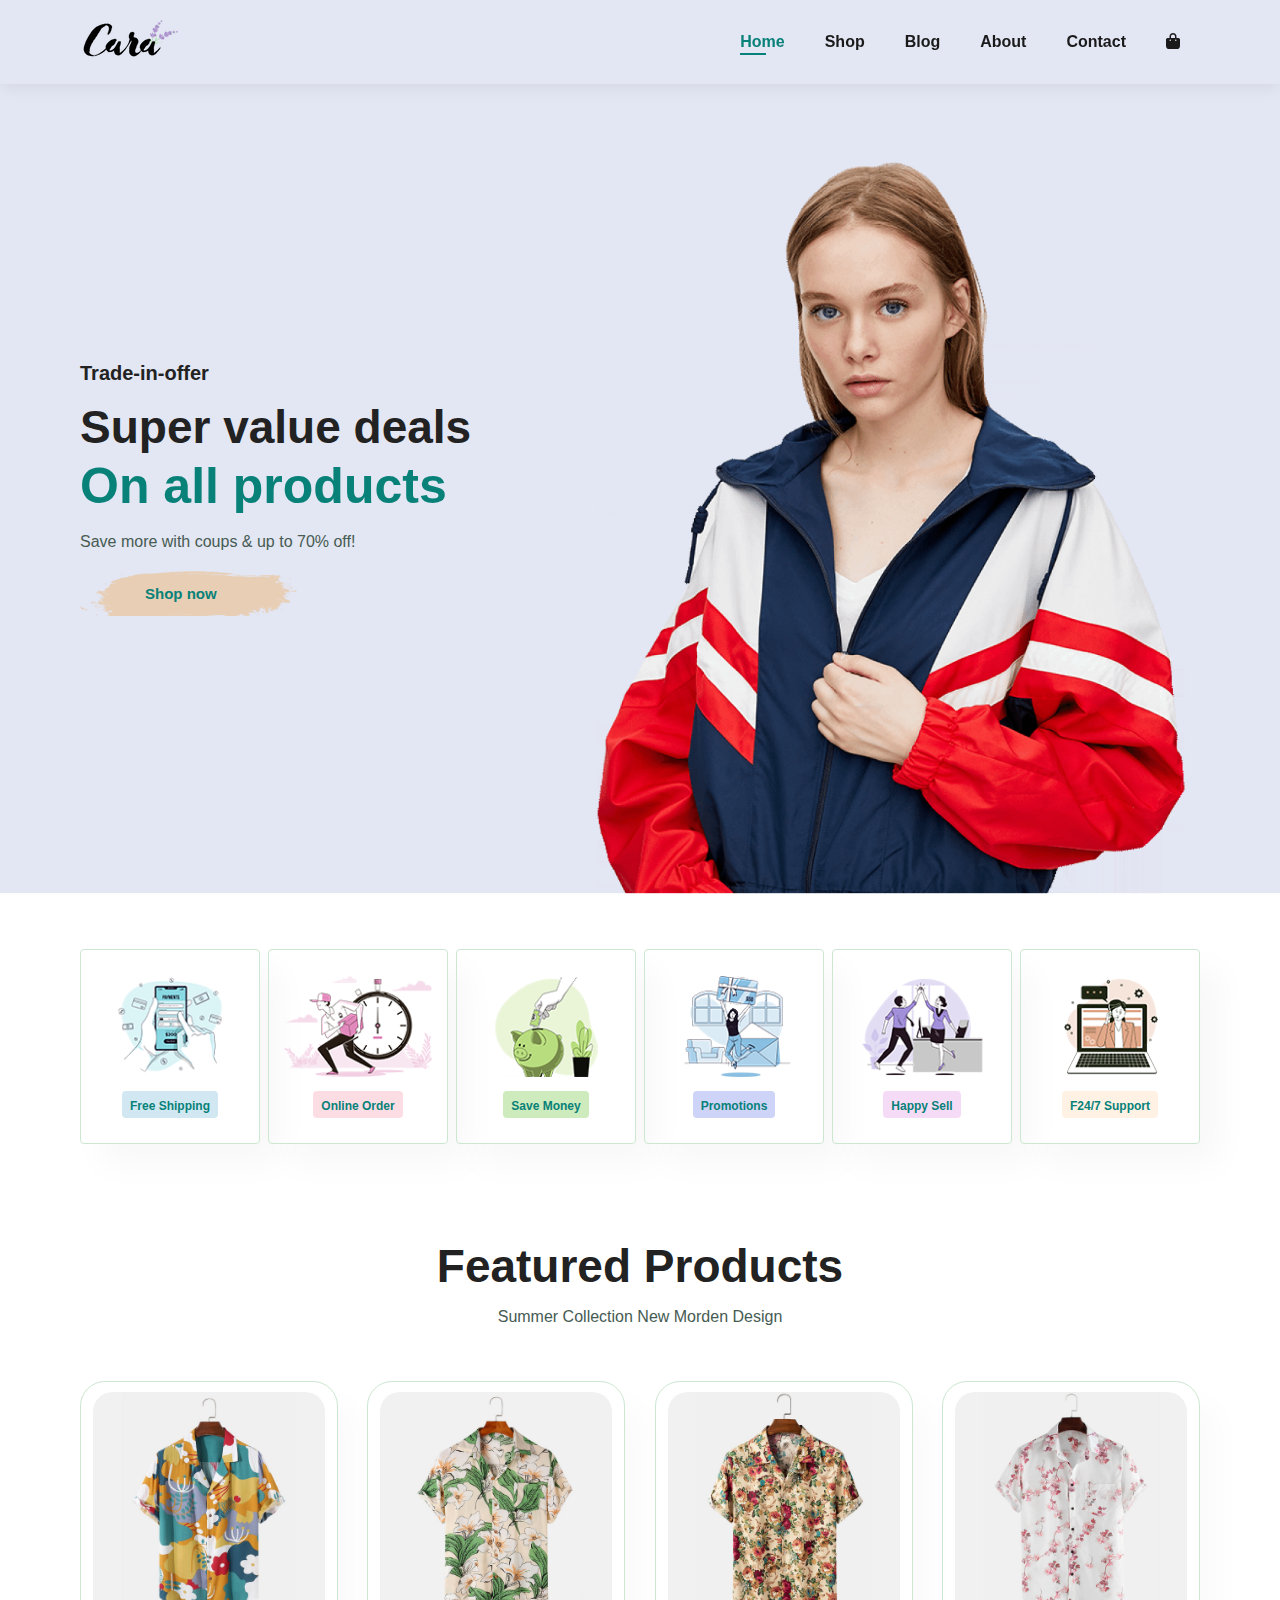
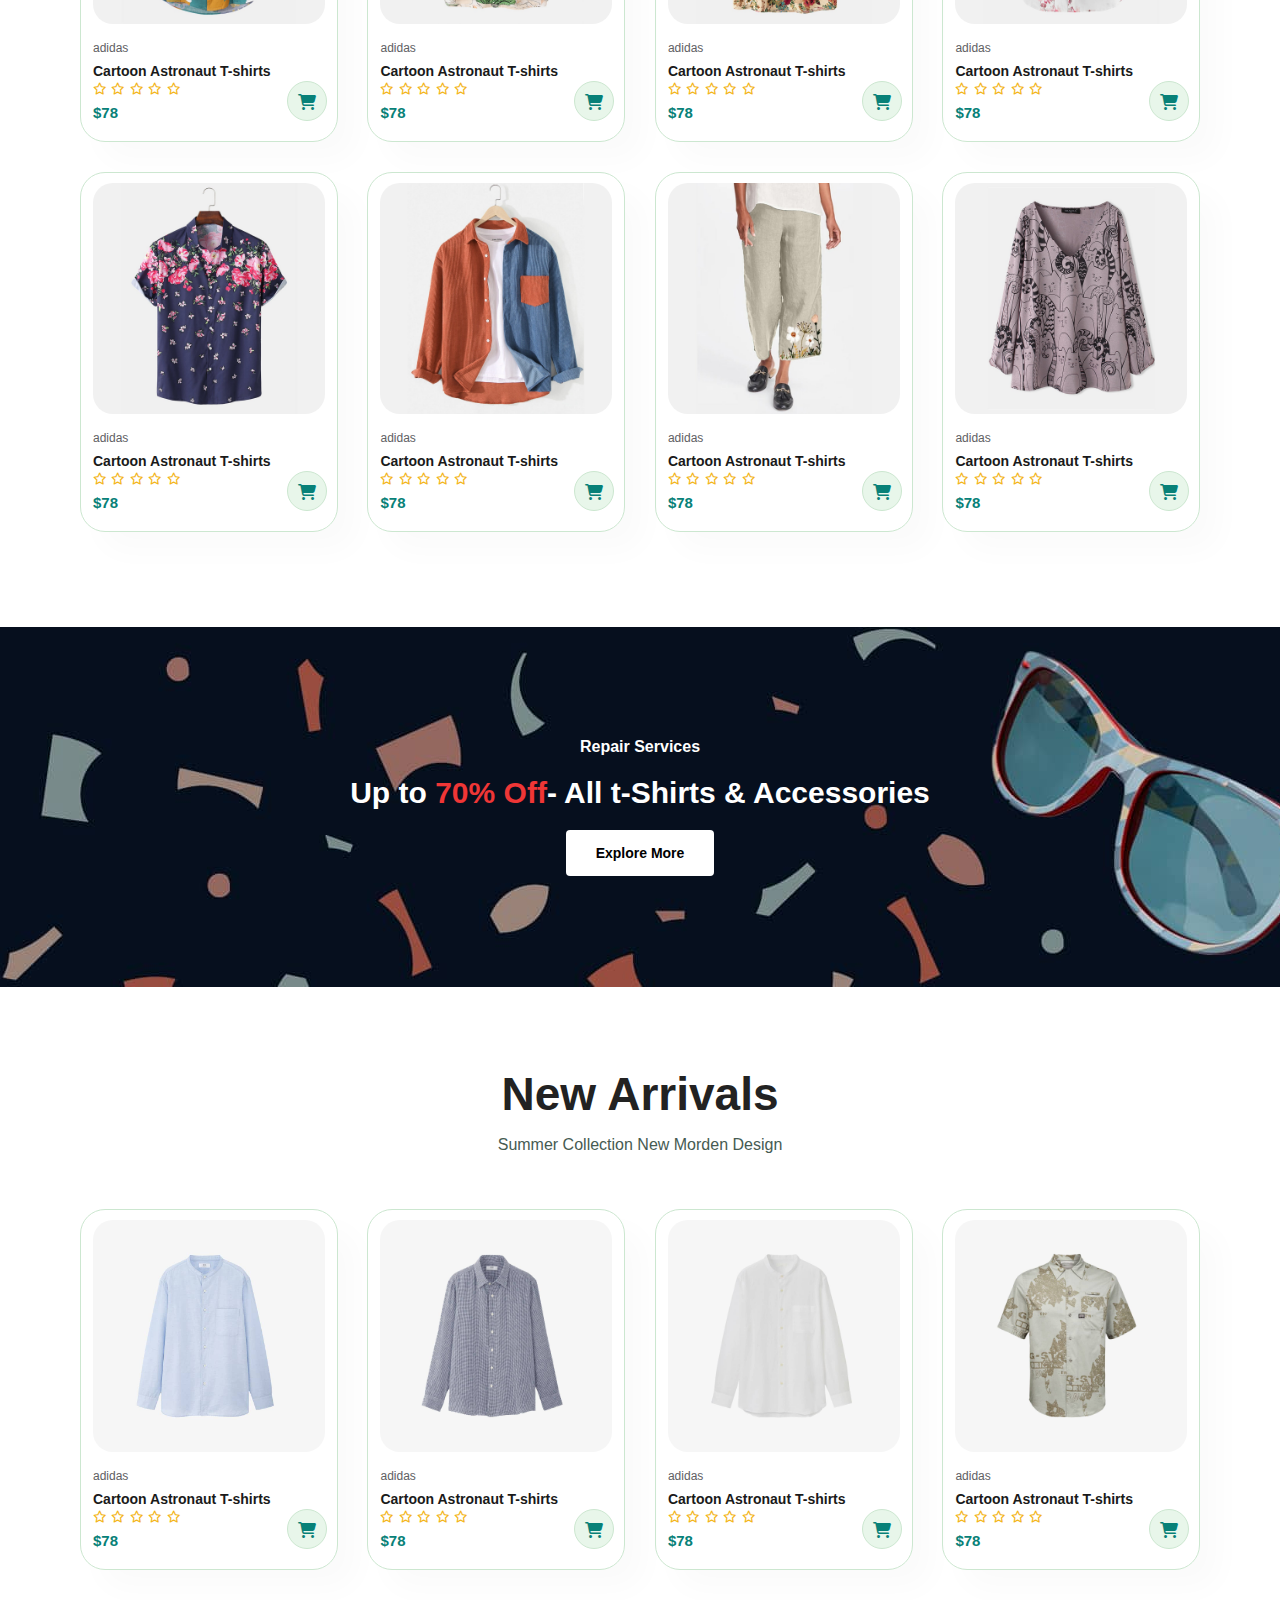
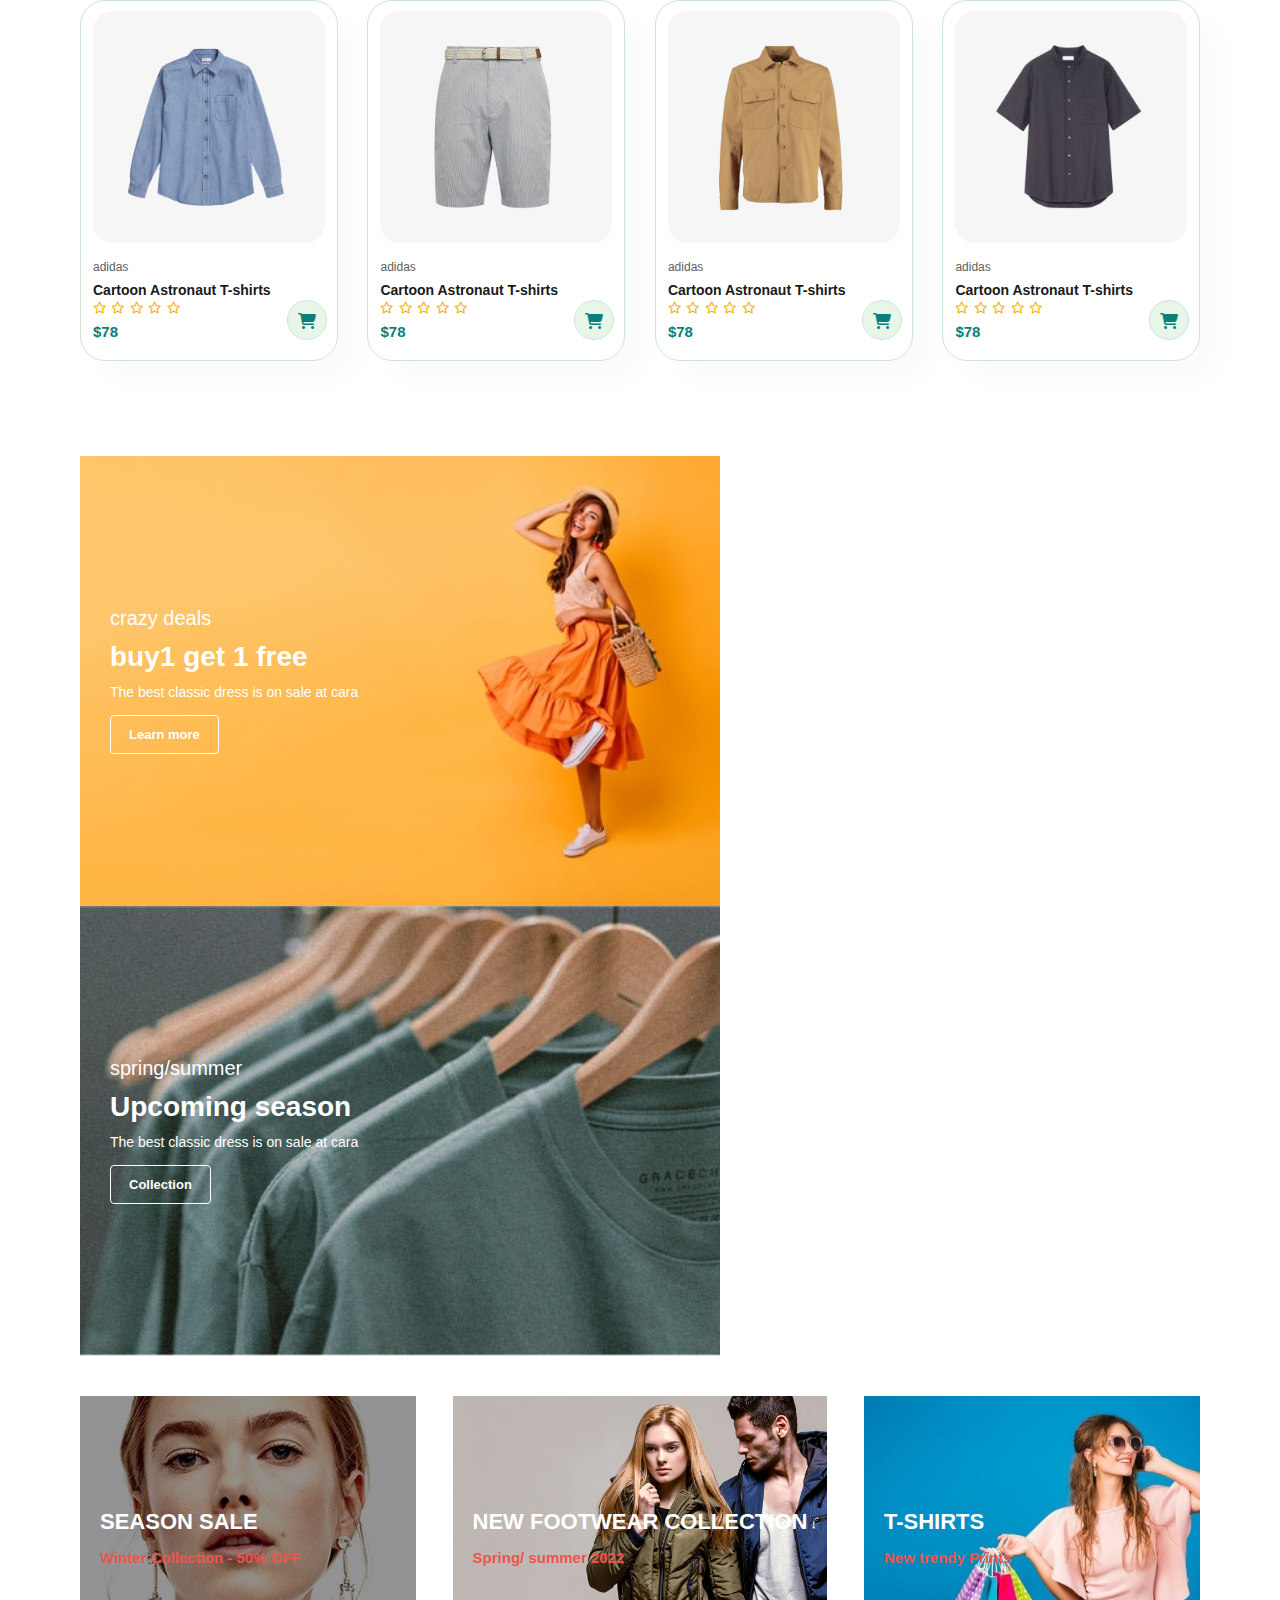
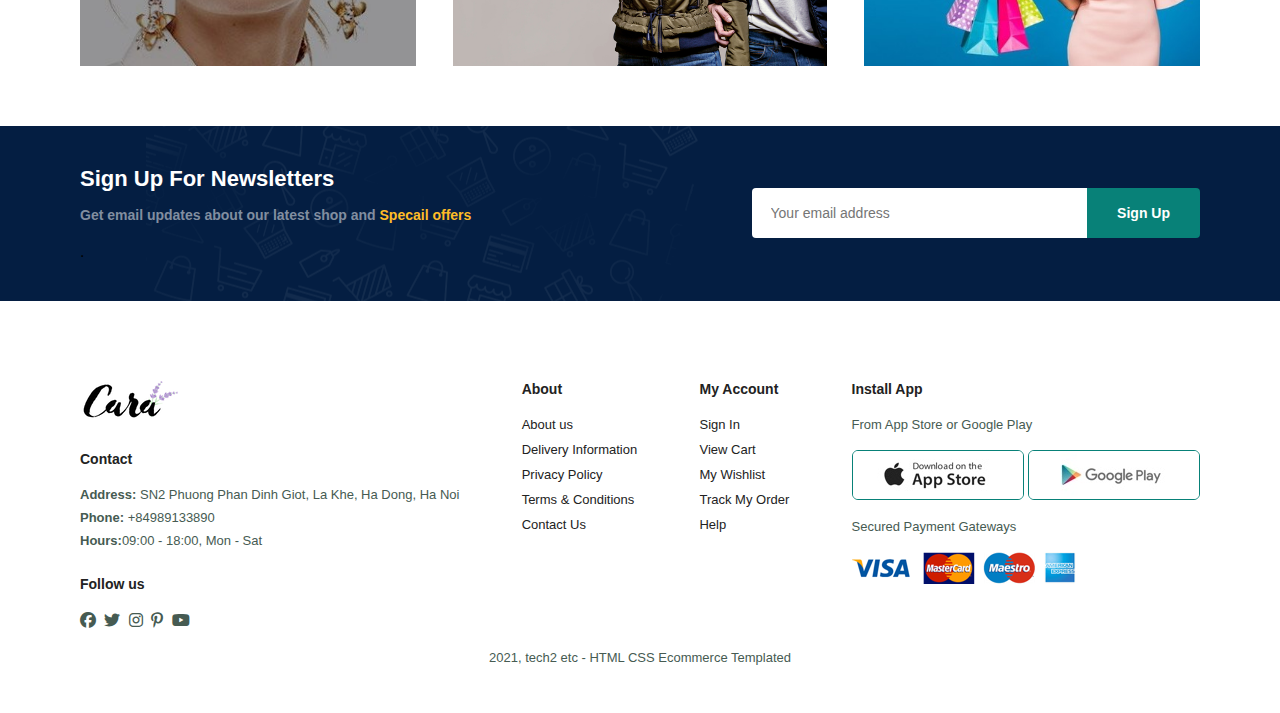
<file: Shop website/index.html>
<!DOCTYPE html>
<html lang="en">
<head>
    <meta charset="UTF-8">
    <meta http-equiv="X-UA-Compatible" content="IE=edge">
    <meta name="viewport" content="width=device-width, initial-scale=1.0">
    <title>Web shop</title>
    <link rel="stylesheet" href="https://cdnjs.cloudflare.com/ajax/libs/font-awesome/6.2.0/css/all.min.css" />
    <link rel="stylesheet" href="./style.css">
</head>
<body>
    <section id = "header">
        <a href="#"> <img src="./img/logo.png" class = "logo" alt=""></a>
        <div>
            <ul id = "navbar">
                <li><a class="active" href="index.html">Home</a></li>
                <li><a href="shop.html">Shop</a></li>
                <li><a href="blog.html">Blog</a></li>
                <li><a href="about.html">About</a></li>
                <li><a href="contact.html">Contact</a></li>
                <li id ="lg-bag"><a href="cart.html"><i class="fa-sharp fa-solid fa-bag-shopping"></i></a></li>
                <a href="#" id ="close"><i class="fa-solid fa-xmark"></i></a>
            </ul>
        </div>
        <div id = "mobile">
            <a href="cart.html"><i class="fa-sharp fa-solid fa-bag-shopping"></i></a>
            <i id = "bar" class  = "fas fa-outdent"></i>
        </div>
    </section>

    <section id ="hero">
        <h4>Trade-in-offer</h4>
        <h2>Super value deals</h2>
        <h1>On all products</h1>
        <p>Save more with coups & up to 70% off!</p>
        <button>Shop now</button>
    </section>

    <section id="feature" class ="section-p1">
        <!-- feature box; -->
        <div class="fe-box">
            <img src="./img/features/f1.png" alt="">
            <h6>Free Shipping</h6>
        </div>
        <div class="fe-box">
            <img src="./img/features/f2.png" alt="">
            <h6>Online Order</h6>
        </div> 
        <div class="fe-box">
            <img src="./img/features/f3.png" alt="">
            <h6>Save Money</h6>
        </div> 
        <div class="fe-box">
            <img src="./img/features/f4.png" alt="">
            <h6>Promotions</h6>
        </div> 
        <div class="fe-box">
            <img src="./img/features/f5.png" alt="">
            <h6>Happy Sell</h6>
        </div> 
        <div class="fe-box">
            <img src="./img/features/f6.png" alt="">
            <h6>F24/7 Support</h6>
        </div> 

    </section>

    <section id = "product1" class ="section-p1">
        <h2>Featured Products</h2>
        <p>Summer Collection New Morden Design</p>
        <div class = "pro-container">
            <div class="pro">
                <img src="./img/products/f1.jpg" alt="">
                <div class="des">
                    <span>adidas</span>
                    <h5>Cartoon Astronaut T-shirts</h5>
                    <div class="star">
                        <i class="fa-regular fa-star"></i>
                        <i class="fa-regular fa-star"></i>
                        <i class="fa-regular fa-star"></i>
                        <i class="fa-regular fa-star"></i>
                        <i class="fa-regular fa-star"></i>

                    </div>
                    <h4>$78</h4>
                </div>
                <a href="#"><i class="fa-solid fa-cart-shopping cart-btn"></i></a>
            </div>
            <div class="pro">
                <img src="./img/products/f2.jpg" alt="">
                <div class="des">
                    <span>adidas</span>
                    <h5>Cartoon Astronaut T-shirts</h5>
                    <div class="star">
                        <i class="fa-regular fa-star"></i>
                        <i class="fa-regular fa-star"></i>
                        <i class="fa-regular fa-star"></i>
                        <i class="fa-regular fa-star"></i>
                        <i class="fa-regular fa-star"></i>

                    </div>
                    <h4>$78</h4>
                </div>
                <a href="#"><i class="fa-solid fa-cart-shopping cart-btn"></i></a>
            </div>
            <div class="pro">
                <img src="./img/products/f3.jpg" alt="">
                <div class="des">
                    <span>adidas</span>
                    <h5>Cartoon Astronaut T-shirts</h5>
                    <div class="star">
                        <i class="fa-regular fa-star"></i>
                        <i class="fa-regular fa-star"></i>
                        <i class="fa-regular fa-star"></i>
                        <i class="fa-regular fa-star"></i>
                        <i class="fa-regular fa-star"></i>

                    </div>
                    <h4>$78</h4>
                </div>
                <a href="#"><i class="fa-solid fa-cart-shopping cart-btn"></i></a>
            </div>
            <div class="pro">
                <img src="./img/products/f4.jpg" alt="">
                <div class="des">
                    <span>adidas</span>
                    <h5>Cartoon Astronaut T-shirts</h5>
                    <div class="star">
                        <i class="fa-regular fa-star"></i>
                        <i class="fa-regular fa-star"></i>
                        <i class="fa-regular fa-star"></i>
                        <i class="fa-regular fa-star"></i>
                        <i class="fa-regular fa-star"></i>

                    </div>
                    <h4>$78</h4>
                </div>
                <a href="#"><i class="fa-solid fa-cart-shopping cart-btn"></i></a>
            </div>
            <div class="pro">
                <img src="./img/products/f5.jpg" alt="">
                <div class="des">
                    <span>adidas</span>
                    <h5>Cartoon Astronaut T-shirts</h5>
                    <div class="star">
                        <i class="fa-regular fa-star"></i>
                        <i class="fa-regular fa-star"></i>
                        <i class="fa-regular fa-star"></i>
                        <i class="fa-regular fa-star"></i>
                        <i class="fa-regular fa-star"></i>

                    </div>
                    <h4>$78</h4>
                </div>
                <a href="#"><i class="fa-solid fa-cart-shopping cart-btn"></i></a>
            </div>
            <div class="pro">
                <img src="./img/products/f6.jpg" alt="">
                <div class="des">
                    <span>adidas</span>
                    <h5>Cartoon Astronaut T-shirts</h5>
                    <div class="star">
                        <i class="fa-regular fa-star"></i>
                        <i class="fa-regular fa-star"></i>
                        <i class="fa-regular fa-star"></i>
                        <i class="fa-regular fa-star"></i>
                        <i class="fa-regular fa-star"></i>

                    </div>
                    <h4>$78</h4>
                </div>
                <a href="#"><i class="fa-solid fa-cart-shopping cart-btn"></i></a>
            </div>
            <div class="pro">
                <img src="./img/products/f7.jpg" alt="">
                <div class="des">
                    <span>adidas</span>
                    <h5>Cartoon Astronaut T-shirts</h5>
                    <div class="star">
                        <i class="fa-regular fa-star"></i>
                        <i class="fa-regular fa-star"></i>
                        <i class="fa-regular fa-star"></i>
                        <i class="fa-regular fa-star"></i>
                        <i class="fa-regular fa-star"></i>

                    </div>
                    <h4>$78</h4>
                </div>
                <a href="#"><i class="fa-solid fa-cart-shopping cart-btn"></i></a>
            </div>
            <div class="pro">
                <img src="./img/products/f8.jpg" alt="">
                <div class="des">
                    <span>adidas</span>
                    <h5>Cartoon Astronaut T-shirts</h5>
                    <div class="star">
                        <i class="fa-regular fa-star"></i>
                        <i class="fa-regular fa-star"></i>
                        <i class="fa-regular fa-star"></i>
                        <i class="fa-regular fa-star"></i>
                        <i class="fa-regular fa-star"></i>

                    </div>
                    <h4>$78</h4>
                </div>
                <a href="#"><i class="fa-solid fa-cart-shopping cart-btn"></i></a>
            </div>
        </div>
    </section>

    <section id = "banner" class = "section-m1">
        <h4>Repair Services</h4>
        <h2>Up to <span>70% Off</span>- All t-Shirts & Accessories</h2>
        <button class = "normal">Explore More</button>
    </section>
    <section id = "product1" class ="section-p1">
        <h2>New Arrivals</h2>
        <p>Summer Collection New Morden Design</p>
        <div class = "pro-container">
            <div class="pro">
                <img src="./img/products/n1.jpg" alt="">
                <div class="des">
                    <span>adidas</span>
                    <h5>Cartoon Astronaut T-shirts</h5>
                    <div class="star">
                        <i class="fa-regular fa-star"></i>
                        <i class="fa-regular fa-star"></i>
                        <i class="fa-regular fa-star"></i>
                        <i class="fa-regular fa-star"></i>
                        <i class="fa-regular fa-star"></i>

                    </div>
                    <h4>$78</h4>
                </div>
                <a href="#"><i class="fa-solid fa-cart-shopping cart-btn"></i></a>
            </div>
            <div class="pro">
                <img src="./img/products/n2.jpg" alt="">
                <div class="des">
                    <span>adidas</span>
                    <h5>Cartoon Astronaut T-shirts</h5>
                    <div class="star">
                        <i class="fa-regular fa-star"></i>
                        <i class="fa-regular fa-star"></i>
                        <i class="fa-regular fa-star"></i>
                        <i class="fa-regular fa-star"></i>
                        <i class="fa-regular fa-star"></i>

                    </div>
                    <h4>$78</h4>
                </div>
                <a href="#"><i class="fa-solid fa-cart-shopping cart-btn"></i></a>
            </div>
            <div class="pro">
                <img src="./img/products/n3.jpg" alt="">
                <div class="des">
                    <span>adidas</span>
                    <h5>Cartoon Astronaut T-shirts</h5>
                    <div class="star">
                        <i class="fa-regular fa-star"></i>
                        <i class="fa-regular fa-star"></i>
                        <i class="fa-regular fa-star"></i>
                        <i class="fa-regular fa-star"></i>
                        <i class="fa-regular fa-star"></i>

                    </div>
                    <h4>$78</h4>
                </div>
                <a href="#"><i class="fa-solid fa-cart-shopping cart-btn"></i></a>
            </div>
            <div class="pro">
                <img src="./img/products/n4.jpg" alt="">
                <div class="des">
                    <span>adidas</span>
                    <h5>Cartoon Astronaut T-shirts</h5>
                    <div class="star">
                        <i class="fa-regular fa-star"></i>
                        <i class="fa-regular fa-star"></i>
                        <i class="fa-regular fa-star"></i>
                        <i class="fa-regular fa-star"></i>
                        <i class="fa-regular fa-star"></i>

                    </div>
                    <h4>$78</h4>
                </div>
                <a href="#"><i class="fa-solid fa-cart-shopping cart-btn"></i></a>
            </div>
            <div class="pro">
                <img src="./img/products/n5.jpg" alt="">
                <div class="des">
                    <span>adidas</span>
                    <h5>Cartoon Astronaut T-shirts</h5>
                    <div class="star">
                        <i class="fa-regular fa-star"></i>
                        <i class="fa-regular fa-star"></i>
                        <i class="fa-regular fa-star"></i>
                        <i class="fa-regular fa-star"></i>
                        <i class="fa-regular fa-star"></i>

                    </div>
                    <h4>$78</h4>
                </div>
                <a href="#"><i class="fa-solid fa-cart-shopping cart-btn"></i></a>
            </div>
            <div class="pro">
                <img src="./img/products/n6.jpg" alt="">
                <div class="des">
                    <span>adidas</span>
                    <h5>Cartoon Astronaut T-shirts</h5>
                    <div class="star">
                        <i class="fa-regular fa-star"></i>
                        <i class="fa-regular fa-star"></i>
                        <i class="fa-regular fa-star"></i>
                        <i class="fa-regular fa-star"></i>
                        <i class="fa-regular fa-star"></i>

                    </div>
                    <h4>$78</h4>
                </div>
                <a href="#"><i class="fa-solid fa-cart-shopping cart-btn"></i></a>
            </div>
            <div class="pro">
                <img src="./img/products/n7.jpg" alt="">
                <div class="des">
                    <span>adidas</span>
                    <h5>Cartoon Astronaut T-shirts</h5>
                    <div class="star">
                        <i class="fa-regular fa-star"></i>
                        <i class="fa-regular fa-star"></i>
                        <i class="fa-regular fa-star"></i>
                        <i class="fa-regular fa-star"></i>
                        <i class="fa-regular fa-star"></i>

                    </div>
                    <h4>$78</h4>
                </div>
                <a href="#"><i class="fa-solid fa-cart-shopping cart-btn"></i></a>
            </div>
            <div class="pro">
                <img src="./img/products/n8.jpg" alt="">
                <div class="des">
                    <span>adidas</span>
                    <h5>Cartoon Astronaut T-shirts</h5>
                    <div class="star">
                        <i class="fa-regular fa-star"></i>
                        <i class="fa-regular fa-star"></i>
                        <i class="fa-regular fa-star"></i>
                        <i class="fa-regular fa-star"></i>
                        <i class="fa-regular fa-star"></i>

                    </div>
                    <h4>$78</h4>
                </div>
                <a href="#"><i class="fa-solid fa-cart-shopping cart-btn"></i></a>
            </div>
        </div>
    </section>
    <!-- sm-banner: small banner -->
    <section id="sm-banner" class = "section-p1">
        <div class="banner-box">
            <h4>crazy deals</h4>
            <h2>buy1 get 1 free</h2>
            <span>The best classic dress is on sale at cara</span>
            <button class = "white">Learn more</button>
        </div>
        <div class="banner-box banner-box2">
            <h4>spring/summer</h4>
            <h2>Upcoming season</h2>
            <span>The best classic dress is on sale at cara</span>
            <button class = "white">Collection</button>
        </div>

    </section>
    <section id="banner3">
        <div class="banner-box">
            <h2>SEASON SALE</h2>
            <h3>Winter Collection - 50% OFF</h3>
        </div>
        <div class="banner-box banner-box2">
            <h2>NEW FOOTWEAR COLLECTION</h2>
            <h3>Spring/ summer 2022</h3>
        </div>
        <div class="banner-box banner-box3">
            <h2>T-SHIRTS</h2>
            <h3>New trendy Prints</h3>
        </div>
        
    </section>
    <section id="newsletter" class = "section-p1 section-m1">
        <div class="newstext">
            <h4>Sign Up For Newsletters</h4>
            <p>Get email updates about our latest shop and <span>Specail offers</span></p>.
        </div>
        <div class="form">
            <input type="text" placeholder="Your email address">
            <button class = "normal">Sign Up</button>
        </div>
    </section>
    <footer class = "section-p1">
        <div class = "col">
            <img class = "logo" src="./img/logo.png" alt="">
            <h4>Contact</h4>
            <p><strong>Address: </strong> SN2 Phuong Phan Dinh Giot, La Khe, Ha Dong, Ha Noi</p>
            <p><strong>Phone:</strong> +84989133890</p>
            <p><strong>Hours:</strong>09:00 - 18:00, Mon - Sat</p>
            <div class ="follow">
                <h4>Follow us</h4>
                <div class = "icon">
                    <i class="fa-brands fa-facebook"></i>
                    <i class="fa-brands fa-twitter"></i>
                    <i class="fa-brands fa-instagram"></i>
                    <i class="fa-brands fa-pinterest-p"></i>
                    <i class="fa-brands fa-youtube"></i>
                </div>
            </div>

        </div>
        <div class = "col">
            <h4>About</h4>
            <a href="#">About us</a>
            <a href="#">Delivery Information</a>
            <a href="#">Privacy Policy</a>
            <a href="#">Terms & Conditions</a>
            <a href="#">Contact Us</a>
        </div>
        <div class = "col">
            <h4>My Account</h4>
            <a href="#">Sign In</a>
            <a href="#">View Cart</a>
            <a href="#">My Wishlist</a>
            <a href="#">Track My Order</a>
            <a href="#">Help</a>
        </div>
        <div class="col install">
            <h4>Install App</h4>
            <p>From App Store or Google Play</p>
            <div class="row">
                <img src="./img/pay/app.jpg" alt="">
                <img src="./img/pay/play.jpg" alt="">
            </div>
            <p>Secured Payment Gateways</p>
            <img src="./img/pay/pay.png" alt="">
        </div>

        <div class = "copyright">
            <p> 2021, tech2 etc - HTML CSS Ecommerce Templated</p>
        </div>
    </footer>
    <script src = "./script.js"></script>
</body>
</html>
</file>
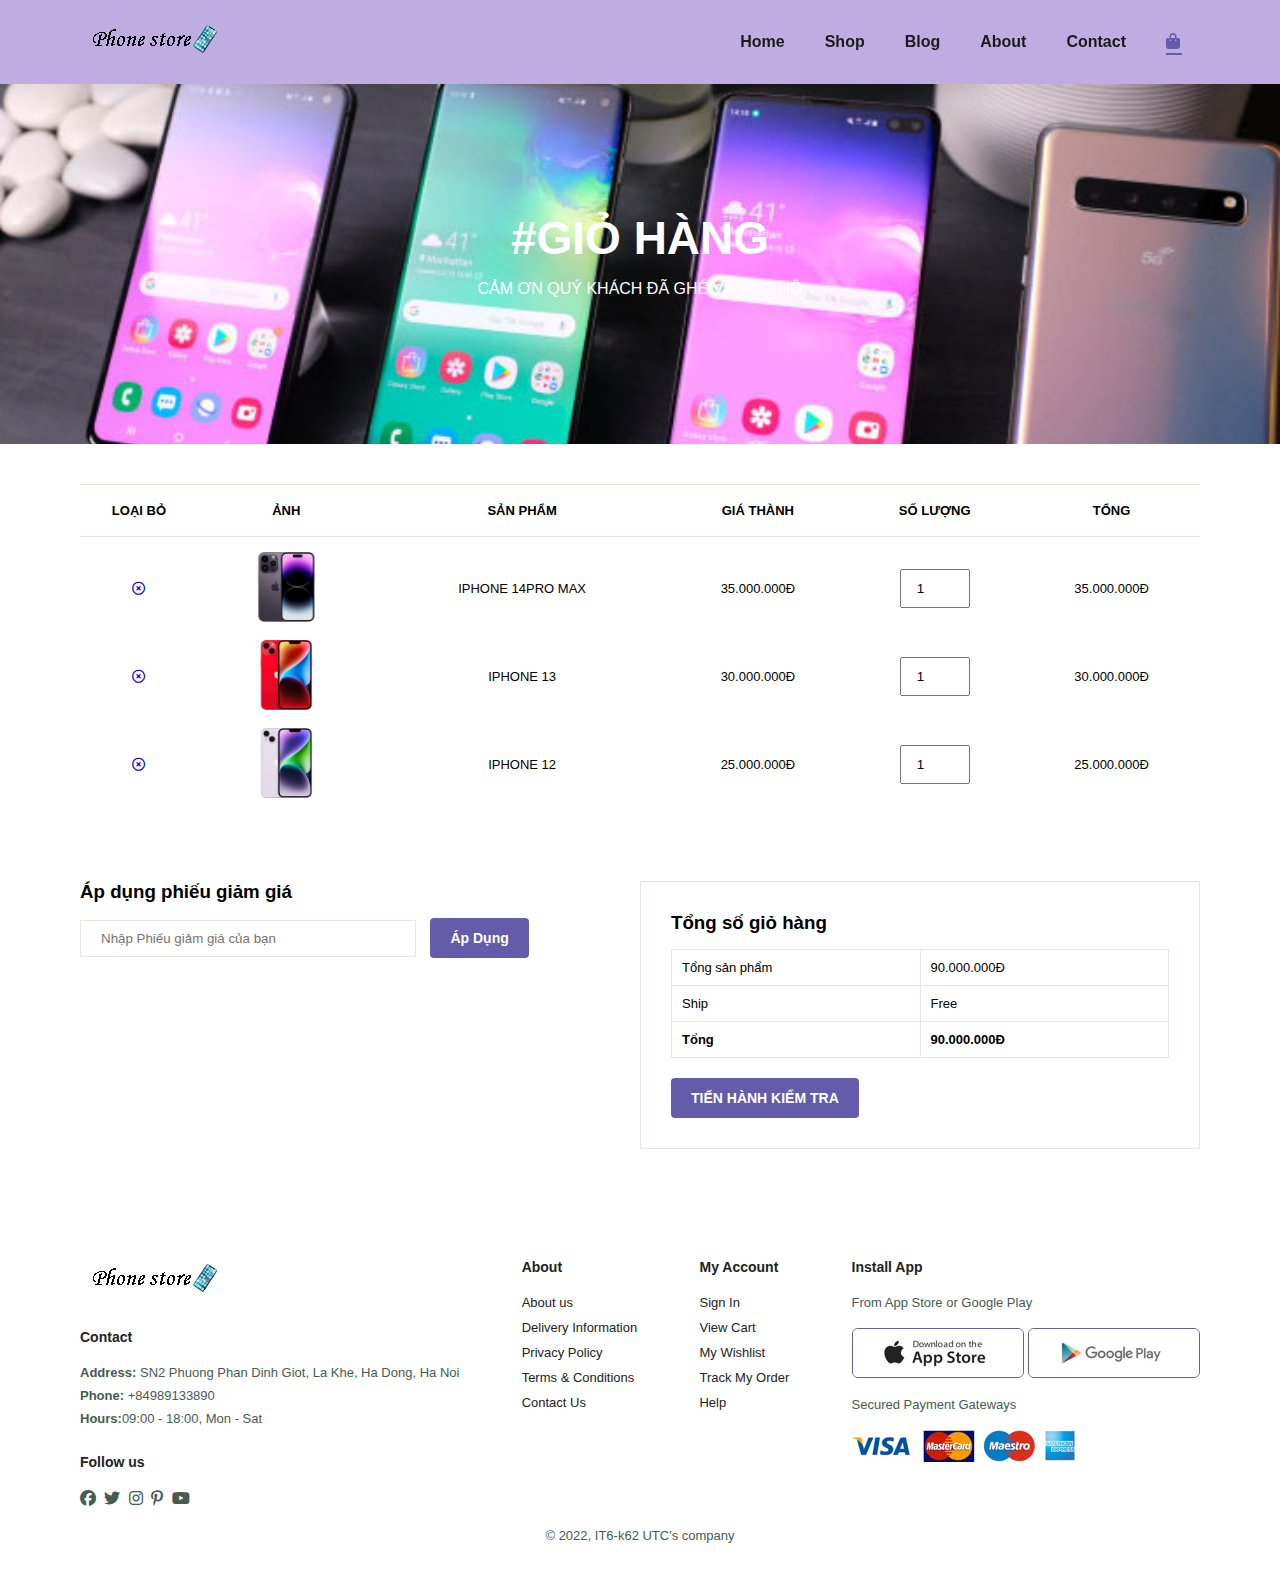
<file: cart.html>
<!DOCTYPE html>
<html lang="en">
<head>
    <meta charset="UTF-8">
    <meta http-equiv="X-UA-Compatible" content="IE=edge">
    <meta name="viewport" content="width=device-width, initial-scale=1.0">
    <title>GIỎ HÀNG</title>
    <link rel="stylesheet" href="https://cdnjs.cloudflare.com/ajax/libs/font-awesome/6.2.0/css/all.min.css" />
    <link rel="stylesheet" href="./style.css">
</head>
<body>
    <section id = "header">
        <a href="#"> <img src="./img/logo.png" class = "logo" alt=""></a>
        <div>
            <ul id = "navbar">
                <li><a  href="index.html">Home</a></li>
                <li><a  href="shop.html">Shop</a></li>
                <li><a  href="blog.html">Blog</a></li>
                <li><a  href="about.html">About</a></li>
                <li><a   href="contact.html">Contact</a></li>
                <li id ="lg-bag"><a class="active" href="cart.html"><i class="fa-sharp fa-solid fa-bag-shopping"></i></a></li>
                <a href="#" id ="close"><i class="fa-solid fa-xmark"></i></a>
            </ul>
        </div>
        <div id = "mobile">
            <a href="cart.html"><i class="fa-sharp fa-solid fa-bag-shopping"></i></a>
            <i id = "bar" class  = "fas fa-outdent"></i>
        </div>
    </section>
    
    <section id ="page-header" class = "about-header">
        <h2>#GIỎ HÀNG</h2>
        <p>CẢM ƠN QUÝ KHÁCH ĐÃ GHÉ VÀ ỦNG HỘ</p>
    </section>

    <section id="cart" class = "section-p1">
        <table width = "100%">
            <thead>
                <tr>
                    <td>LOẠI BỎ</td>
                    <td>ẢNH</td>
                    <td>SẢN PHẨM</td>
                    <td>GIÁ THÀNH</td>
                    <td>SỐ LƯỢNG</td>
                    <td>TỔNG</td>
                </tr>
            </thead>
            <tbody>
                <tr>
                    <td><a href="#"><i class="fa-regular fa-circle-xmark"></i></a></td>
                    <td><img src="./img/products/f1.jpg" alt=""></td>
                    <td>IPHONE 14PRO MAX</td>
                    <td>35.000.000Đ</td>
                    <td><input type="number" value ="1"></td>
                    <td>35.000.000Đ</td>
                </tr>
                <tr>
                    <td><a href="#"><i class="fa-regular fa-circle-xmark"></i></a></td>
                    <td><img src="./img/products/f2.jpg" alt=""></td>
                    <td>IPHONE 13</td>
                    <td>30.000.000Đ</td>
                    <td><input type="number" value ="1"></td>
                    <td>30.000.000Đ</td>
                </tr>
                <tr>
                    <td><a href="#"><i class="fa-regular fa-circle-xmark"></i></a></td>
                    <td><img src="./img/products/f3.jpg" alt=""></td>
                    <td>IPHONE 12</td>
                    <td>25.000.000Đ</td>
                    <td><input type="number" value ="1"></td>
                    <td>25.000.000Đ</td>
                </tr>
            </tbody>
        </table>
    </section>

    <section id= "cart-add" class = "section-p1">
        <div id="coupon">
            <h3>Áp dụng phiếu giảm giá</h3>
            <div>
                <input type="text" placeholder="Nhập Phiếu giảm giá của bạn">
                <button class = "normal">Áp Dụng</button>
            </div>
        </div>
        <div id = "subtotal">
            <h3>Tổng số giỏ hàng</h3>
            <table>
                <tr>
                    <td>Tổng sản phẩm</td>
                    <td>90.000.000Đ</td>
                </tr>
                <tr>
                    <td>Ship</td>
                    <td>Free</td>
                </tr>
                <tr>
                    <td><strong>Tổng</strong></td>
                    <td><strong>90.000.000Đ</strong></td>
                </tr>
            </table>
            <button class = "normal">TIẾN HÀNH KIỂM TRA</button>
        </div>
    </section>

    <footer class = "section-p1">
        <div class = "col">
            <img class = "logo" src="./img/logo.png" alt="">
            <h4>Contact</h4>
            <p><strong>Address: </strong> SN2 Phuong Phan Dinh Giot, La Khe, Ha Dong, Ha Noi</p>
            <p><strong>Phone:</strong> +84989133890</p>
            <p><strong>Hours:</strong>09:00 - 18:00, Mon - Sat</p>
            <div class ="follow">
                <h4>Follow us</h4>
                <div class = "icon">
                    <i class="fa-brands fa-facebook"></i>
                    <i class="fa-brands fa-twitter"></i>
                    <i class="fa-brands fa-instagram"></i>
                    <i class="fa-brands fa-pinterest-p"></i>
                    <i class="fa-brands fa-youtube"></i>
                </div>
            </div>

        </div>
        <div class = "col">
            <h4>About</h4>
            <a href="#">About us</a>
            <a href="#">Delivery Information</a>
            <a href="#">Privacy Policy</a>
            <a href="#">Terms & Conditions</a>
            <a href="#">Contact Us</a>
        </div>
        <div class = "col">
            <h4>My Account</h4>
            <a href="#">Sign In</a>
            <a href="#">View Cart</a>
            <a href="#">My Wishlist</a>
            <a href="#">Track My Order</a>
            <a href="#">Help</a>
        </div>
        <div class="col install">
            <h4>Install App</h4>
            <p>From App Store or Google Play</p>
            <div class="row">
                <img src="./img/pay/app.jpg" alt="">
                <img src="./img/pay/play.jpg" alt="">
            </div>
            <p>Secured Payment Gateways</p>
            <img src="./img/pay/pay.png" alt="">
        </div>

        <div class = "copyright">
            <p> &copy 2022, IT6-k62 UTC's company</p>
        </div>
    </footer>
    </footer>
    <script src = "./script.js"></script>
</body>
</html>
</file>
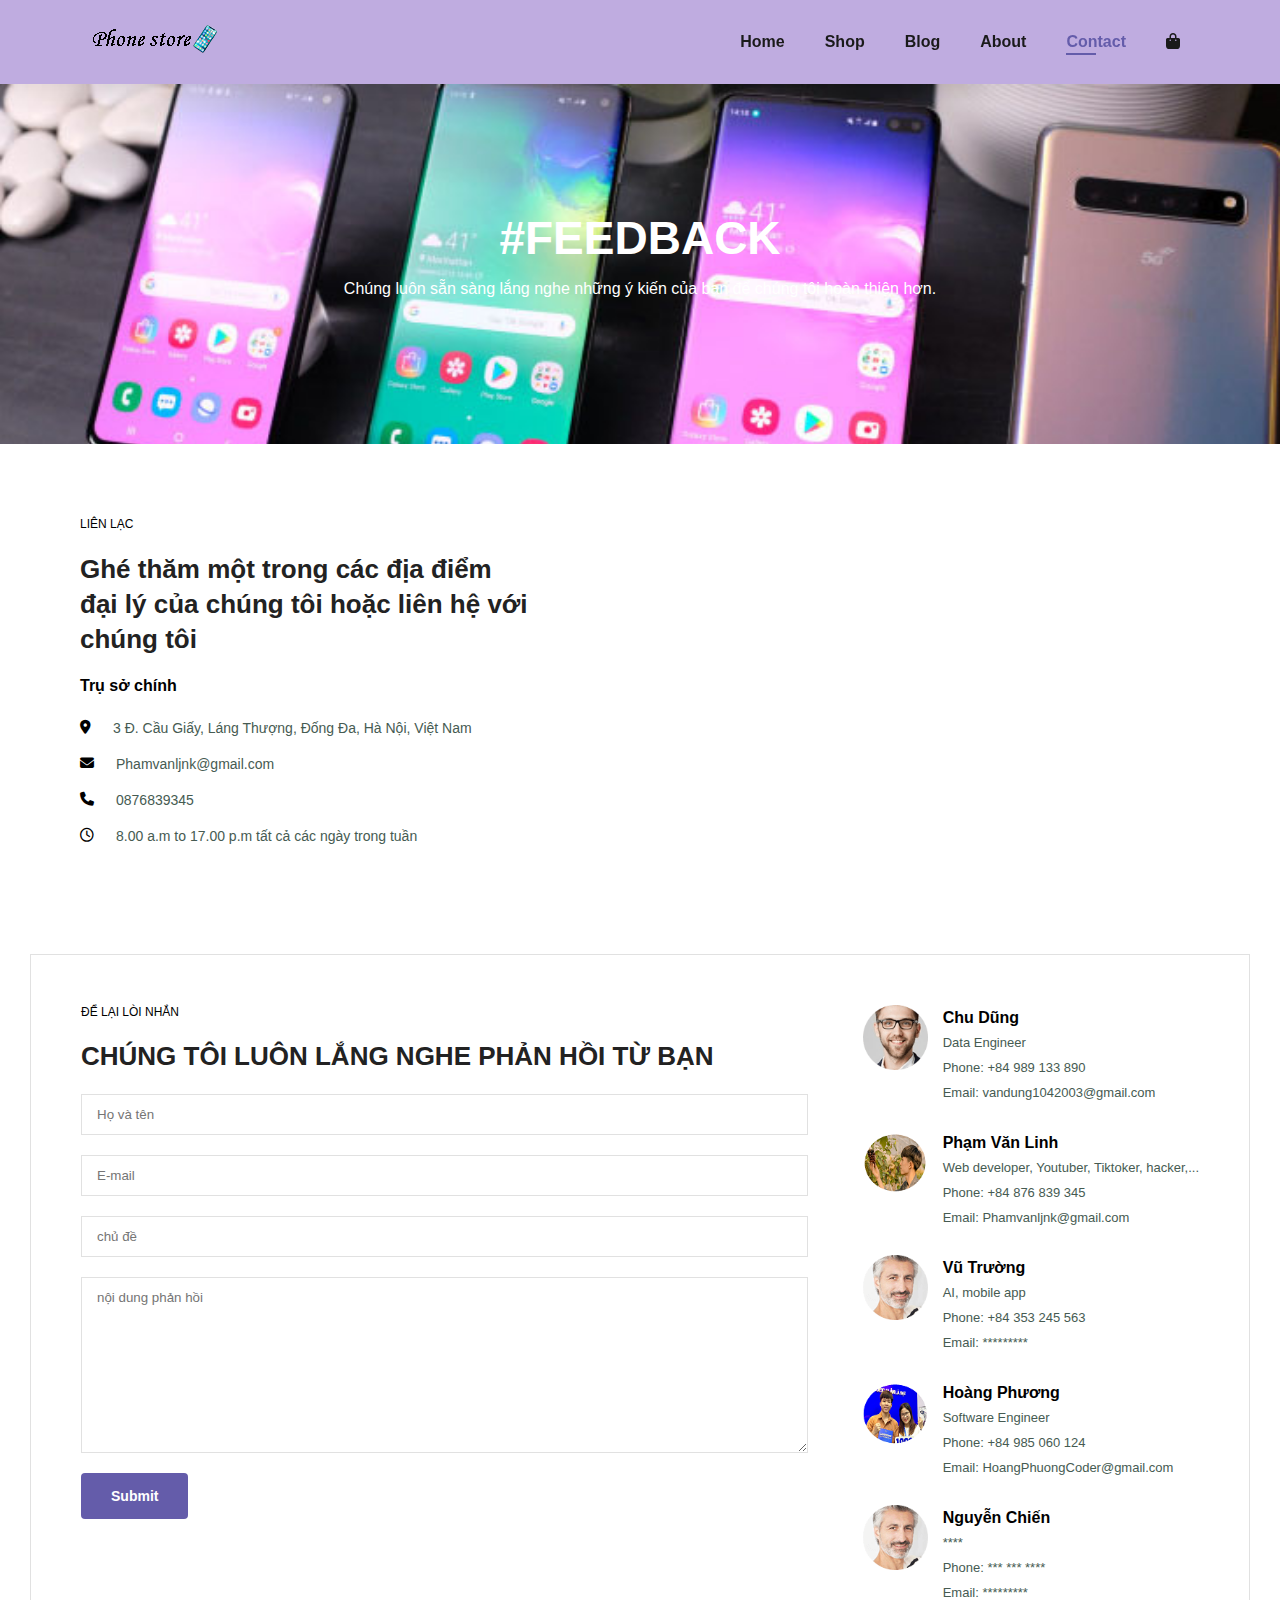
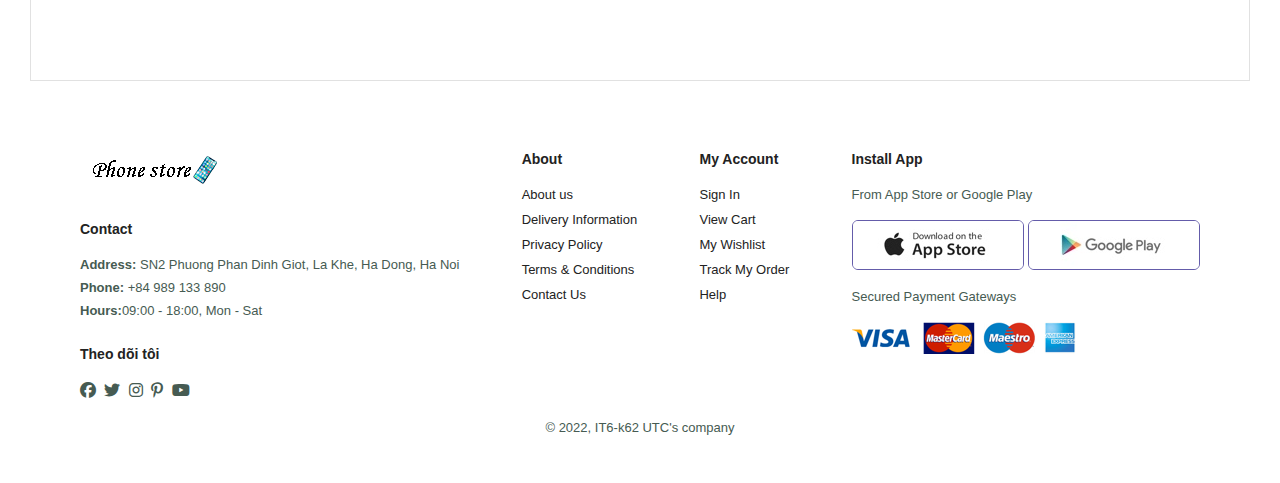
<file: contact.html>
<!DOCTYPE html>
<html lang="en">
<head>
    <meta charset="UTF-8">
    <meta http-equiv="X-UA-Compatible" content="IE=edge">
    <meta name="viewport" content="width=device-width, initial-scale=1.0">
    <title>Contact</title>
    <link rel="icon" href="./img/logo3.png" type="image/x-icon" />
    <link rel="stylesheet" href="https://cdnjs.cloudflare.com/ajax/libs/font-awesome/6.2.0/css/all.min.css" />
    <link rel="stylesheet" href="./style.css">
</head>
<body>
    <section id = "header">
        <a href="#"> <img src="./img/logo.png" class = "logo" alt=""></a>
        <div>
            <ul id = "navbar">
                <li><a  href="index.html">Home</a></li>
                <li><a  href="shop.html">Shop</a></li>
                <li><a  href="blog.html">Blog</a></li>
                <li><a  href="about.html">About</a></li>
                <li><a  class="active" href="contact.html">Contact</a></li>
                <li id ="lg-bag"><a href="cart.html"><i class="fa-sharp fa-solid fa-bag-shopping"></i></a></li>
                <a href="#" id ="close"><i class="fa-solid fa-xmark"></i></a>
            </ul>
        </div>
        <div id = "mobile">
            <a href="cart.html"><i class="fa-sharp fa-solid fa-bag-shopping"></i></a>
            <i id = "bar" class  = "fas fa-outdent"></i>
        </div>
    </section>
    
    <section id ="page-header" class = "about-header">
        <h2>#FEEDBACK</h2>
        <p>Chúng luôn sẵn sàng lắng nghe những ý kiến của bạn để chúng tôi hoàn thiện hơn.</p>
    </section>

    <section id = "contact-details" class = "section-p1">
        <div class = "details">
            <span>LIÊN LẠC</span>
            <h2>Ghé thăm một trong các địa điểm đại lý của chúng tôi hoặc liên hệ với chúng tôi</h2>
            <h3>Trụ sở chính</h3>
            <div>
                <li>
                    <i class="fa-solid fa-location-dot"></i>
                    <p>3 Đ. Cầu Giấy, Láng Thượng, Đống Đa, Hà Nội, Việt Nam</p>
                </li>
                <li>
                    <i class="fa-solid fa-envelope"></i>
                    <p>Phamvanljnk@gmail.com</p>
                </li>
                <li>
                    <i class="fa-solid fa-phone"></i>
                    <p>0876839345</p>
                </li>
                <li>
                    <i class="fa-regular fa-clock"></i>
                    <p>8.00 a.m to 17.00 p.m tất cả các ngày trong tuần</p>
                </li>
            </div>

        </div>
        <div class = "map">
            <iframe src="https://www.google.com/maps/embed?pb=!1m18!1m12!1m3!1d3724.113240922964!2d105.80123181476333!3d21.028154485998705!2m3!1f0!2f0!3f0!3m2!1i1024!2i768!4f13.1!3m3!1m2!1s0x3135ab424a50fff9%3A0xbe3a7f3670c0a45f!2zVHLGsOG7nW5nIMSQ4bqhaSBo4buNYyBHaWFvIHRow7RuZyBW4bqtbiB04bqjaQ!5e0!3m2!1svi!2s!4v1663920991341!5m2!1svi!2s" width="600" height="450" style="border:0;" allowfullscreen="" loading="lazy" referrerpolicy="no-referrer-when-downgrade"></iframe>
        </div>
    </section>

    <section id = "form-details">
        <form action="">
            <span>ĐỂ LẠI LÒI NHẮN</span>
            <h2>CHÚNG TÔI LUÔN LẮNG NGHE PHẢN HỒI TỪ BẠN</h2>
            <input type="text" placeholder="Họ và tên">
            <input type="text" placeholder="E-mail">
            <input type="text" placeholder="chủ đề">
            <textarea name="" id="" cols="30" rows="10" placeholder="nội dung phản hồi"></textarea>
            <button class = "normal">Submit</button>
        </form>
        <div class="people">
            <div>
                <img src="./img/people/2.png" alt="">
                <p><span>Chu Dũng</span> 
                Data Engineer
                <br>
                Phone: +84 989 133 890 
                <br> 
                Email: vandung1042003@gmail.com
                </p>
            </div>
            <div>
                <img src="./img/people/Linh2.PNG" alt="">
                <p><span>Phạm Văn Linh</span> 
                    Web developer, Youtuber, Tiktoker, hacker,...
                <br>
                Phone: +84 876 839 345
                <br> 
                Email: Phamvanljnk@gmail.com</p>
            </div>
            <div>
                <img src="./img/people/1.png" alt="">
                <p><span>Vũ Trường</span>
                AI, mobile app
                <br>
                Phone: +84 353 245 563
                <br> 
                Email: *********</p>
            </div>
            <div>
                <img src="./img/people/HoangPhuong.png" alt="">
                <p><span>Hoàng Phương</span> 
                Software Engineer
                <br>
                Phone: +84 985 060 124
                <br> 
                Email: HoangPhuongCoder@gmail.com
                </p>
            </div>
            <div>
                <img src="./img/people/1.png" alt="">
                <p><span>Nguyễn Chiến</span> 
                ****
                <br>
                Phone: *** *** ****
                <br> 
                Email: *********
                </p>
            </div>

        </div>
    </section>

    <footer class = "section-p1">
        <div class = "col">
            <img class = "logo" src="./img/logo.png" alt="">
            <h4>Contact</h4>
            <p><strong>Address: </strong> SN2 Phuong Phan Dinh Giot, La Khe, Ha Dong, Ha Noi</p>
            <p><strong>Phone:</strong> +84 989 133 890</p>
            <p><strong>Hours:</strong>09:00 - 18:00, Mon - Sat</p>
            <div class ="follow">
                <h4>Theo dõi tôi</h4>
                <div class = "icon">
                    <i class="fa-brands fa-facebook"></a></i>
                    <i class="fa-brands fa-twitter"></i>
                    <i class="fa-brands fa-instagram"></i>
                    <i class="fa-brands fa-pinterest-p"></i>
                    <i class="fa-brands fa-youtube"></i>
                </div>
            </div>

        </div>
        <div class = "col">
            <h4>About</h4>
            <a href="#">About us</a>
            <a href="#">Delivery Information</a>
            <a href="#">Privacy Policy</a>
            <a href="#">Terms & Conditions</a>
            <a href="#">Contact Us</a>
        </div>
        <div class = "col">
            <h4>My Account</h4>
            <a href="#">Sign In</a>
            <a href="#">View Cart</a>
            <a href="#">My Wishlist</a>
            <a href="#">Track My Order</a>
            <a href="#">Help</a>
        </div>
        <div class="col install">
            <h4>Install App</h4>
            <p>From App Store or Google Play</p>
            <div class="row">
                <img src="./img/pay/app.jpg" alt="">
                <img src="./img/pay/play.jpg" alt="">
            </div>
            <p>Secured Payment Gateways</p>
            <img src="./img/pay/pay.png" alt="">
        </div>

        <div class = "copyright">
            <p> &copy 2022, IT6-k62 UTC's company</p>
        </div>
    </footer>
    <script src = "./script.js"></script>
</body>
</html>
</file>
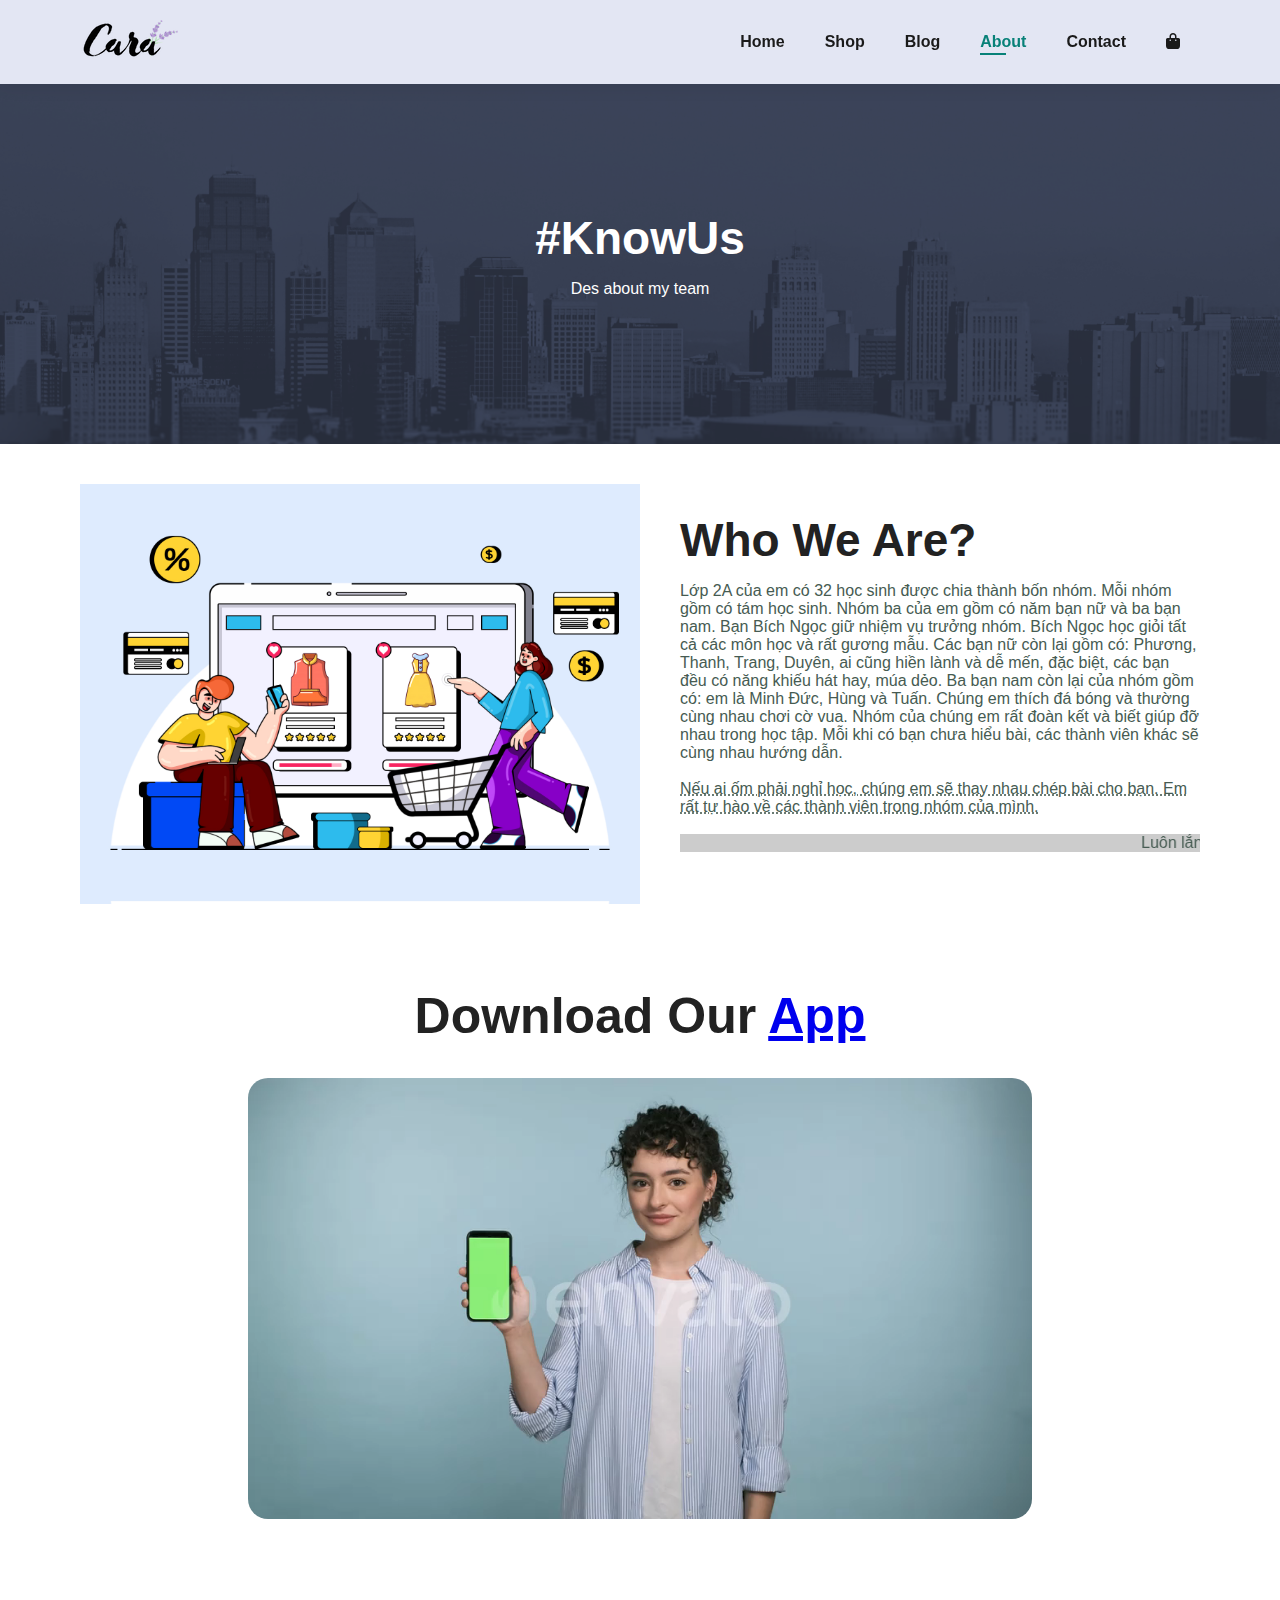
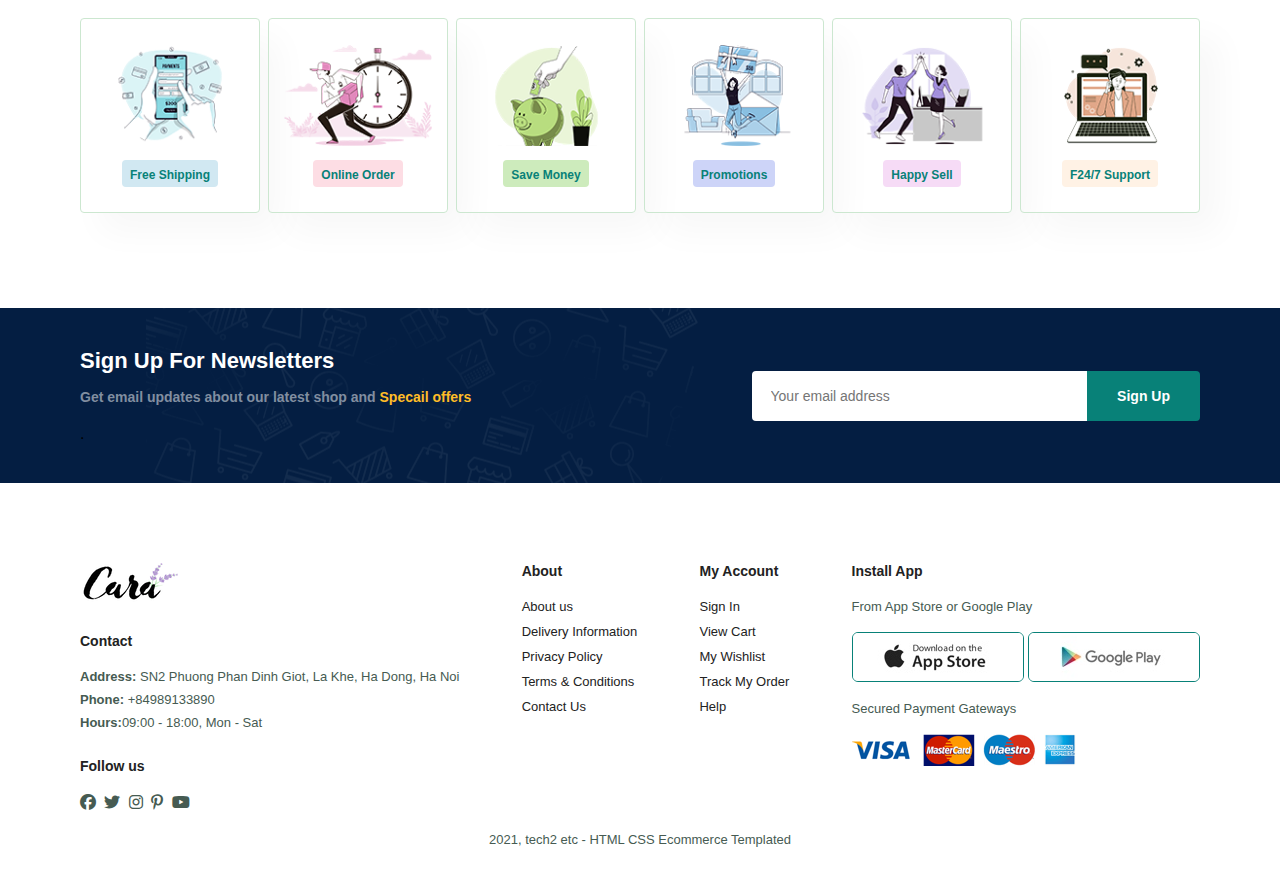
<file: Shop website/about.html>
<!DOCTYPE html>
<html lang="en">
<head>
    <meta charset="UTF-8">
    <meta http-equiv="X-UA-Compatible" content="IE=edge">
    <meta name="viewport" content="width=device-width, initial-scale=1.0">
    <title>About</title>
    <link rel="stylesheet" href="https://cdnjs.cloudflare.com/ajax/libs/font-awesome/6.2.0/css/all.min.css" />
    <link rel="stylesheet" href="./style.css">
</head>
<body>
    <section id = "header">
        <a href="#"> <img src="./img/logo.png" class = "logo" alt=""></a>
        <div>
            <ul id = "navbar">
                <li><a  href="index.html">Home</a></li>
                <li><a  href="shop.html">Shop</a></li>
                <li><a  href="blog.html">Blog</a></li>
                <li><a class="active" href="about.html">About</a></li>
                <li><a href="contact.html">Contact</a></li>
                <li id ="lg-bag"><a href="cart.html"><i class="fa-sharp fa-solid fa-bag-shopping"></i></a></li>
                <a href="#" id ="close"><i class="fa-solid fa-xmark"></i></a>
            </ul>
        </div>
        <div id = "mobile">
            <a href="cart.html"><i class="fa-sharp fa-solid fa-bag-shopping"></i></a>
            <i id = "bar" class  = "fas fa-outdent"></i>
        </div>
    </section>
    
    <section id ="page-header" class = "about-header">
        <h2>#KnowUs</h2>
        <p>Des about my team</p>
    </section>
    <section id="about-head" class = "section-p1">
        <img src="./img/about/a6.jpg" alt="">
        <div>
            <h2>Who We Are?</h2>
            <p>Lớp 2A của em có 32 học sinh được chia thành bốn nhóm. Mỗi nhóm gồm có tám học sinh. Nhóm ba của em gồm có năm bạn nữ và ba bạn nam. Bạn Bích Ngọc giữ nhiệm vụ trưởng nhóm. Bích Ngọc học giỏi tất cả các môn học và rất gương mẫu. Các bạn nữ còn lại gồm có: Phương, Thanh, Trang, Duyên, ai cũng hiền lành và dễ mến, đặc biệt, các bạn đều có năng khiếu hát hay, múa dẻo. Ba bạn nam còn lại của nhóm gồm có: em là Minh Đức, Hùng và Tuấn. Chúng em thích đá bóng và thường cùng nhau chơi cờ vua. Nhóm của chúng em rất đoàn kết và biết giúp đỡ nhau trong học tập. Mỗi khi có bạn chưa hiểu bài, các thành viên khác sẽ cùng nhau hướng dẫn.
            <br><br>
            <abbr title="">Nếu ai ốm phải nghỉ học, chúng em sẽ thay nhau chép bài cho bạn. Em rất tự hào về các thành viên trong nhóm của mình.</abbr>

            <br><br>

            <marquee bgcolor ="#ccc" loop ="infinite" width= "100%" scrollamout = "5">Luôn lắng nghe ý kiến của bạn</marquee>
            </p>
        </div>
    </section>

    <section id="about-app" class ="section-p1">
        <h1>Download Our <a href="#">App</a></h1>
        <div class ="video">
            <video autoplay muted loop src="./img/about/1.mp4"></video>
        </div>
    </section>

    <section id="feature" class ="section-p1">
        <!-- feature box; -->
        <div class="fe-box">
            <img src="./img/features/f1.png" alt="">
            <h6>Free Shipping</h6>
        </div>
        <div class="fe-box">
            <img src="./img/features/f2.png" alt="">
            <h6>Online Order</h6>
        </div> 
        <div class="fe-box">
            <img src="./img/features/f3.png" alt="">
            <h6>Save Money</h6>
        </div> 
        <div class="fe-box">
            <img src="./img/features/f4.png" alt="">
            <h6>Promotions</h6>
        </div> 
        <div class="fe-box">
            <img src="./img/features/f5.png" alt="">
            <h6>Happy Sell</h6>
        </div> 
        <div class="fe-box">
            <img src="./img/features/f6.png" alt="">
            <h6>F24/7 Support</h6>
        </div> 

    </section>

    <section id="newsletter" class = "section-p1 section-m1">
        <div class="newstext">
            <h4>Sign Up For Newsletters</h4>
            <p>Get email updates about our latest shop and <span>Specail offers</span></p>.
        </div>
        <div class="form">
            <input type="text" placeholder="Your email address">
            <button class = "normal">Sign Up</button>
        </div>
    </section>

    <footer class = "section-p1">
        <div class = "col">
            <img class = "logo" src="./img/logo.png" alt="">
            <h4>Contact</h4>
            <p><strong>Address: </strong> SN2 Phuong Phan Dinh Giot, La Khe, Ha Dong, Ha Noi</p>
            <p><strong>Phone:</strong> +84989133890</p>
            <p><strong>Hours:</strong>09:00 - 18:00, Mon - Sat</p>
            <div class ="follow">
                <h4>Follow us</h4>
                <div class = "icon">
                    <i class="fa-brands fa-facebook"></i>
                    <i class="fa-brands fa-twitter"></i>
                    <i class="fa-brands fa-instagram"></i>
                    <i class="fa-brands fa-pinterest-p"></i>
                    <i class="fa-brands fa-youtube"></i>
                </div>
            </div>

        </div>
        <div class = "col">
            <h4>About</h4>
            <a href="#">About us</a>
            <a href="#">Delivery Information</a>
            <a href="#">Privacy Policy</a>
            <a href="#">Terms & Conditions</a>
            <a href="#">Contact Us</a>
        </div>
        <div class = "col">
            <h4>My Account</h4>
            <a href="#">Sign In</a>
            <a href="#">View Cart</a>
            <a href="#">My Wishlist</a>
            <a href="#">Track My Order</a>
            <a href="#">Help</a>
        </div>
        <div class="col install">
            <h4>Install App</h4>
            <p>From App Store or Google Play</p>
            <div class="row">
                <img src="./img/pay/app.jpg" alt="">
                <img src="./img/pay/play.jpg" alt="">
            </div>
            <p>Secured Payment Gateways</p>
            <img src="./img/pay/pay.png" alt="">
        </div>
        
        <div class = "copyright">
            <p> 2021, tech2 etc - HTML CSS Ecommerce Templated</p>
        </div>
    </footer>
    <script src = "./script.js"></script>
</body>
</html>
</file>
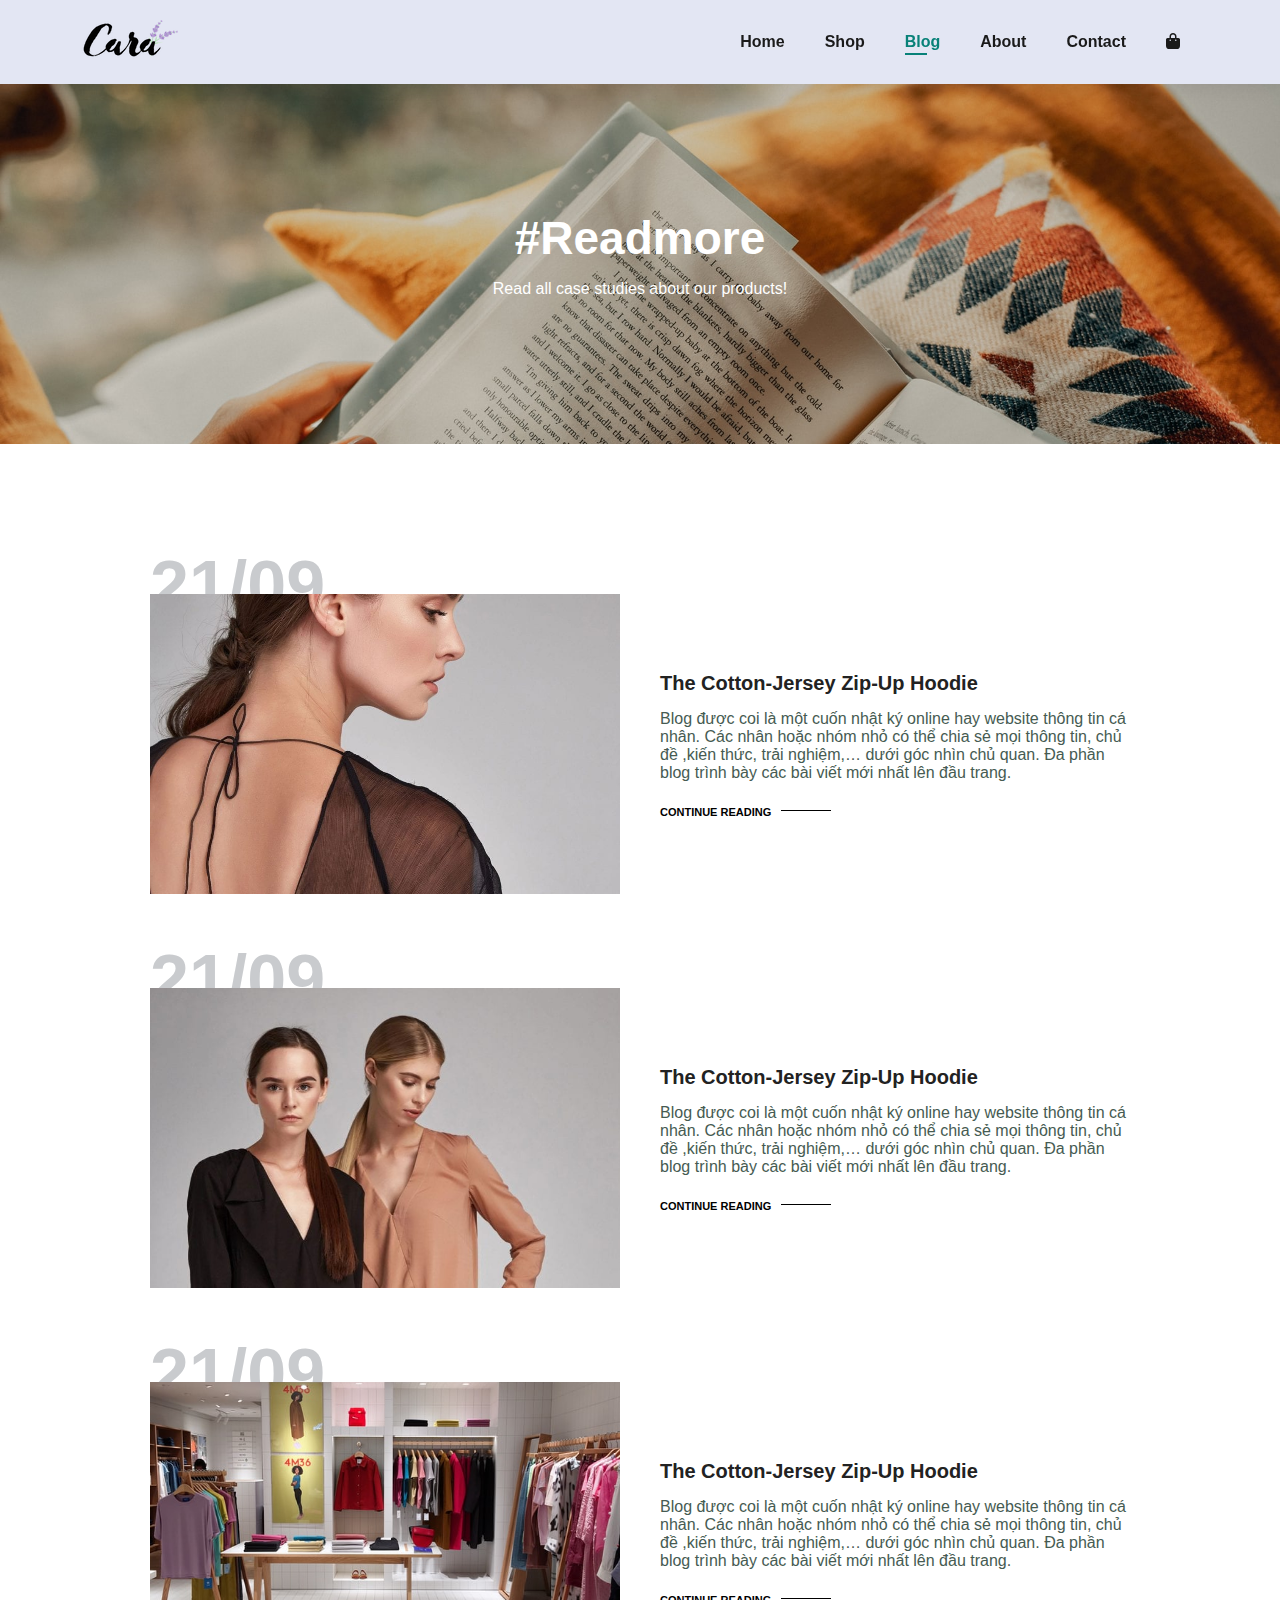
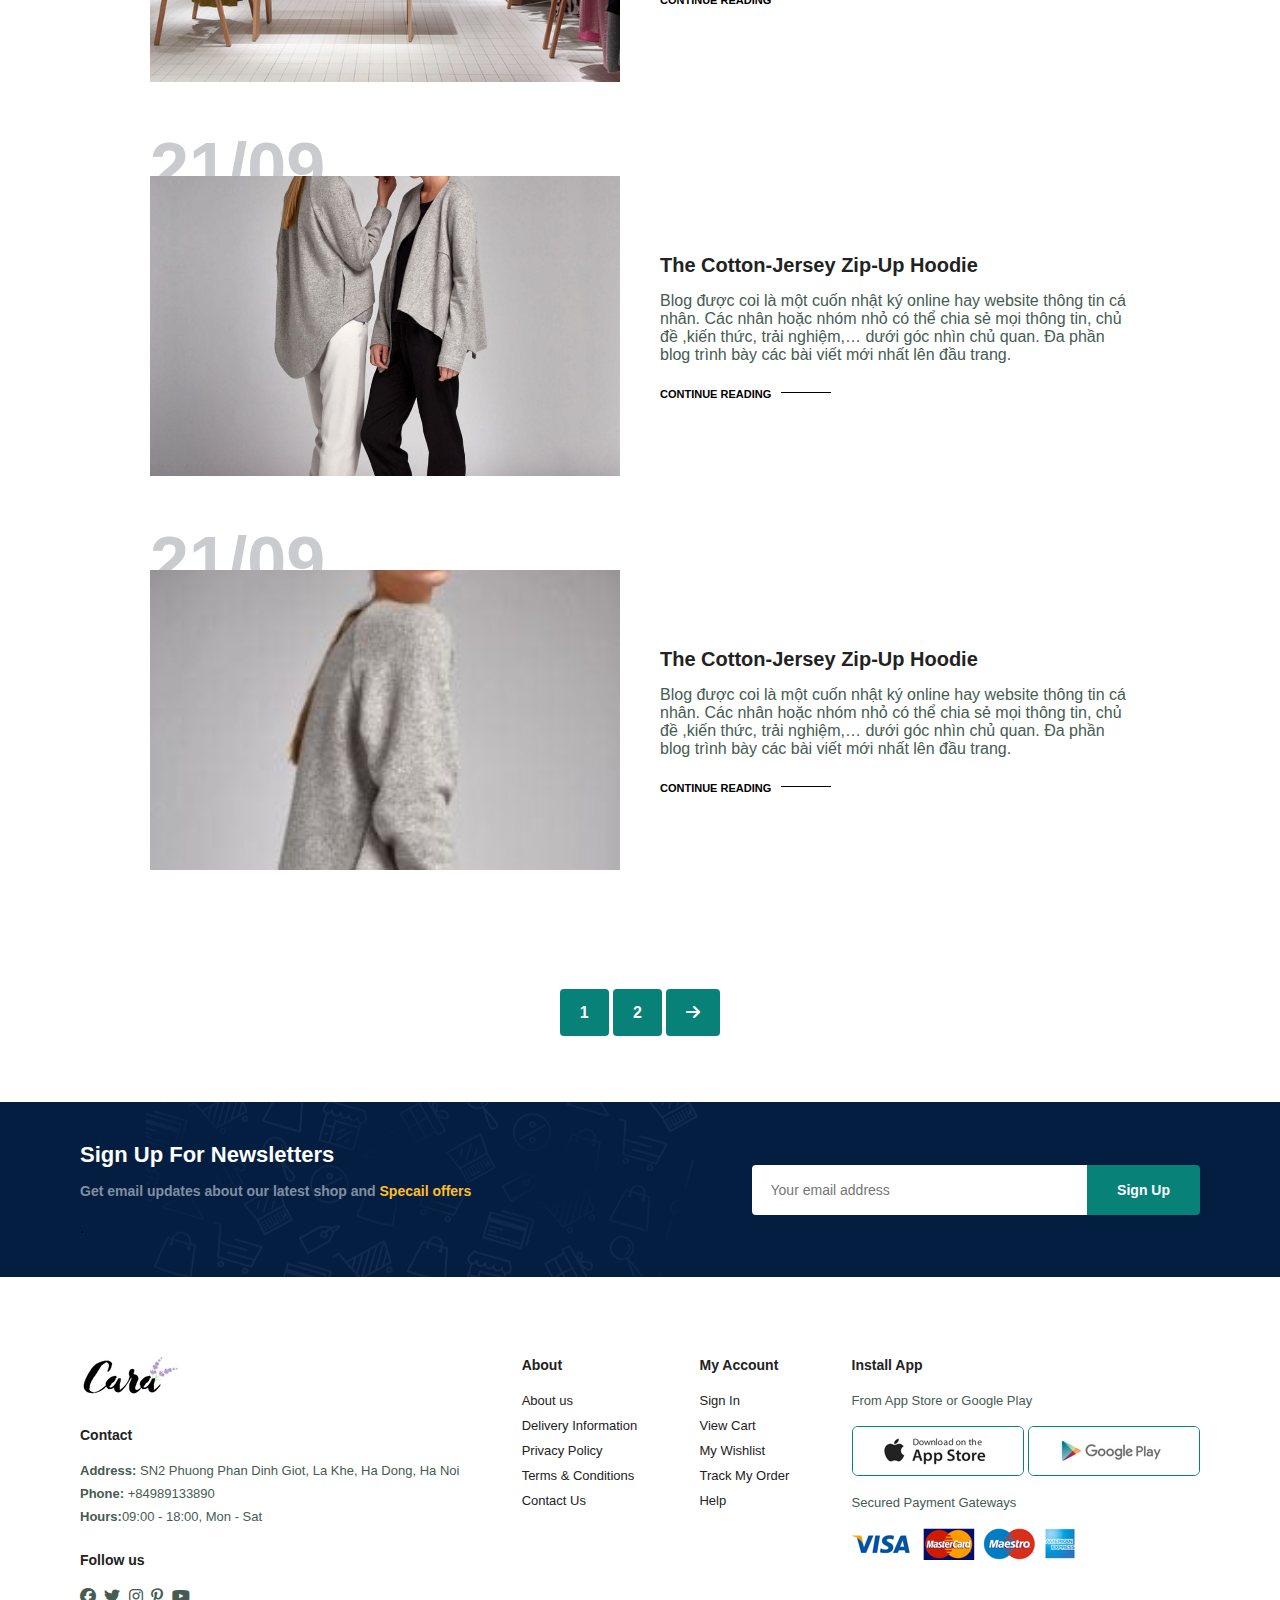
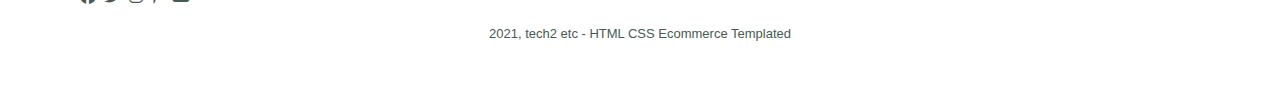
<file: Shop website/blog.html>
<!DOCTYPE html>
<html lang="en">
<head>
    <meta charset="UTF-8">
    <meta http-equiv="X-UA-Compatible" content="IE=edge">
    <meta name="viewport" content="width=device-width, initial-scale=1.0">
    <title>Blog</title>
    <link rel="stylesheet" href="https://cdnjs.cloudflare.com/ajax/libs/font-awesome/6.2.0/css/all.min.css" />
    <link rel="stylesheet" href="./style.css">
</head>
<body>
    <section id = "header">
        <a href="#"> <img src="./img/logo.png" class = "logo" alt=""></a>
        <div>
            <ul id = "navbar">
                <li><a  href="index.html">Home</a></li>
                <li><a  href="shop.html">Shop</a></li>
                <li><a  class="active"href="blog.html">Blog</a></li>
                <li><a href="about.html">About</a></li>
                <li><a href="contact.html">Contact</a></li>
                <li id ="lg-bag"><a href="cart.html"><i class="fa-sharp fa-solid fa-bag-shopping"></i></a></li>
                <a href="#" id ="close"><i class="fa-solid fa-xmark"></i></a>
            </ul>
        </div>
        <div id = "mobile">
            <a href="cart.html"><i class="fa-sharp fa-solid fa-bag-shopping"></i></a>
            <i id = "bar" class  = "fas fa-outdent"></i>
        </div>
    </section>
    

    <section id ="page-header" class = "blog-header">
        <h2>#Readmore</h2>
        <p>Read all case studies about our products!</p>
    </section>

    <section id="blog">
        <div class="blog-box">
            <div class="blog-img">
                <img src="./img/blog/b1.jpg" alt="">
            </div>
            <div class="blog-details">
                <h4>The Cotton-Jersey Zip-Up Hoodie</h4>
                <p>Blog được coi là một cuốn nhật ký online hay website thông tin cá nhân. Các nhân hoặc nhóm nhỏ có thể chia sẻ mọi thông tin, chủ đề ,kiến thức, trải nghiệm,… dưới góc nhìn chủ quan. Đa phần blog trình bày các bài viết mới nhất lên đầu trang.</p>

                <a href="#">CONTINUE READING</a>
            </div>
            <h1>21/09</h1>
        </div>
        <div class="blog-box">
            <div class="blog-img">
                <img src="./img/blog/b2.jpg" alt="">
            </div>
            <div class="blog-details">
                <h4>The Cotton-Jersey Zip-Up Hoodie</h4>
                <p>Blog được coi là một cuốn nhật ký online hay website thông tin cá nhân. Các nhân hoặc nhóm nhỏ có thể chia sẻ mọi thông tin, chủ đề ,kiến thức, trải nghiệm,… dưới góc nhìn chủ quan. Đa phần blog trình bày các bài viết mới nhất lên đầu trang.</p>

                <a href="#">CONTINUE READING</a>
            </div>
            <h1>21/09</h1>
        </div>
        <div class="blog-box">
            <div class="blog-img">
                <img src="./img/blog/b3.jpg" alt="">
            </div>
            <div class="blog-details">
                <h4>The Cotton-Jersey Zip-Up Hoodie</h4>
                <p>Blog được coi là một cuốn nhật ký online hay website thông tin cá nhân. Các nhân hoặc nhóm nhỏ có thể chia sẻ mọi thông tin, chủ đề ,kiến thức, trải nghiệm,… dưới góc nhìn chủ quan. Đa phần blog trình bày các bài viết mới nhất lên đầu trang.</p>

                <a href="#">CONTINUE READING</a>
            </div>
            <h1>21/09</h1>
        </div>
        <div class="blog-box">
            <div class="blog-img">
                <img src="./img/blog/b4.jpg" alt="">
            </div>
            <div class="blog-details">
                <h4>The Cotton-Jersey Zip-Up Hoodie</h4>
                <p>Blog được coi là một cuốn nhật ký online hay website thông tin cá nhân. Các nhân hoặc nhóm nhỏ có thể chia sẻ mọi thông tin, chủ đề ,kiến thức, trải nghiệm,… dưới góc nhìn chủ quan. Đa phần blog trình bày các bài viết mới nhất lên đầu trang.</p>

                <a href="#">CONTINUE READING</a>
            </div>
            <h1>21/09</h1>
        </div>
        <div class="blog-box">
            <div class="blog-img">
                <img src="./img/blog/b5.jpg" alt="">
            </div>
            <div class="blog-details">
                <h4>The Cotton-Jersey Zip-Up Hoodie</h4>
                <p>Blog được coi là một cuốn nhật ký online hay website thông tin cá nhân. Các nhân hoặc nhóm nhỏ có thể chia sẻ mọi thông tin, chủ đề ,kiến thức, trải nghiệm,… dưới góc nhìn chủ quan. Đa phần blog trình bày các bài viết mới nhất lên đầu trang.</p>

                <a href="#">CONTINUE READING</a>
            </div>
            <h1>21/09</h1>
        </div>
    </section>


    <section id = "pagination" class ="section-p1">
        <a href="#">1</a>
        <a href="#">2</a>
        <a href="#"><i class="fa-solid fa-arrow-right"></i></a>
    </section>

    <section id="newsletter" class = "section-p1 section-m1">
        <div class="newstext">
            <h4>Sign Up For Newsletters</h4>
            <p>Get email updates about our latest shop and <span>Specail offers</span></p>.
        </div>
        <div class="form">
            <input type="text" placeholder="Your email address">
            <button class = "normal">Sign Up</button>
        </div>
    </section>
    <footer class = "section-p1">
        <div class = "col">
            <img class = "logo" src="./img/logo.png" alt="">
            <h4>Contact</h4>
            <p><strong>Address: </strong> SN2 Phuong Phan Dinh Giot, La Khe, Ha Dong, Ha Noi</p>
            <p><strong>Phone:</strong> +84989133890</p>
            <p><strong>Hours:</strong>09:00 - 18:00, Mon - Sat</p>
            <div class ="follow">
                <h4>Follow us</h4>
                <div class = "icon">
                    <i class="fa-brands fa-facebook"></i>
                    <i class="fa-brands fa-twitter"></i>
                    <i class="fa-brands fa-instagram"></i>
                    <i class="fa-brands fa-pinterest-p"></i>
                    <i class="fa-brands fa-youtube"></i>
                </div>
            </div>

        </div>
        <div class = "col">
            <h4>About</h4>
            <a href="#">About us</a>
            <a href="#">Delivery Information</a>
            <a href="#">Privacy Policy</a>
            <a href="#">Terms & Conditions</a>
            <a href="#">Contact Us</a>
        </div>
        <div class = "col">
            <h4>My Account</h4>
            <a href="#">Sign In</a>
            <a href="#">View Cart</a>
            <a href="#">My Wishlist</a>
            <a href="#">Track My Order</a>
            <a href="#">Help</a>
        </div>
        <div class="col install">
            <h4>Install App</h4>
            <p>From App Store or Google Play</p>
            <div class="row">
                <img src="./img/pay/app.jpg" alt="">
                <img src="./img/pay/play.jpg" alt="">
            </div>
            <p>Secured Payment Gateways</p>
            <img src="./img/pay/pay.png" alt="">
        </div>
        
        <div class = "copyright">
            <p> 2021, tech2 etc - HTML CSS Ecommerce Templated</p>
        </div>
    </footer>
    <script src = "./script.js"></script>
</body>
</html>
</file>
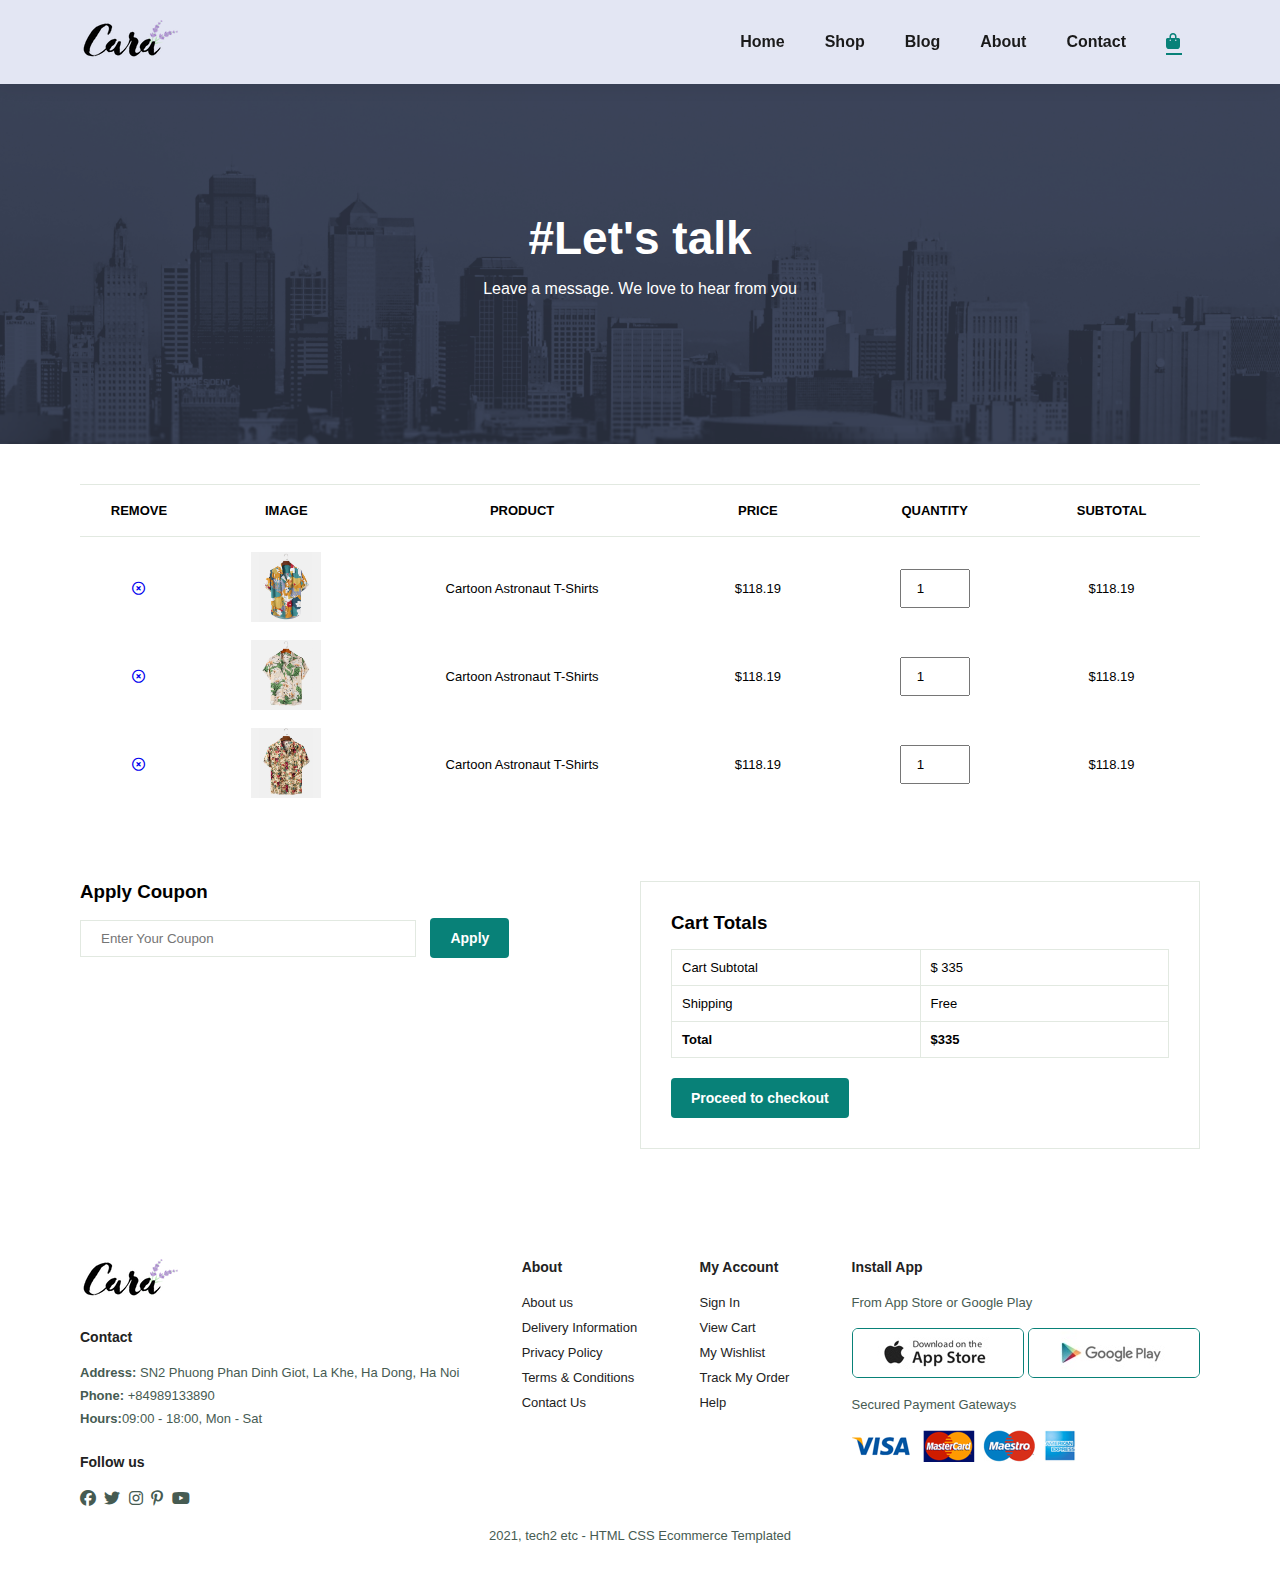
<file: Shop website/cart.html>
<!DOCTYPE html>
<html lang="en">
<head>
    <meta charset="UTF-8">
    <meta http-equiv="X-UA-Compatible" content="IE=edge">
    <meta name="viewport" content="width=device-width, initial-scale=1.0">
    <title>Cart</title>
    <link rel="stylesheet" href="https://cdnjs.cloudflare.com/ajax/libs/font-awesome/6.2.0/css/all.min.css" />
    <link rel="stylesheet" href="./style.css">
</head>
<body>
    <section id = "header">
        <a href="#"> <img src="./img/logo.png" class = "logo" alt=""></a>
        <div>
            <ul id = "navbar">
                <li><a  href="index.html">Home</a></li>
                <li><a  href="shop.html">Shop</a></li>
                <li><a  href="blog.html">Blog</a></li>
                <li><a  href="about.html">About</a></li>
                <li><a   href="contact.html">Contact</a></li>
                <li id ="lg-bag"><a class="active" href="cart.html"><i class="fa-sharp fa-solid fa-bag-shopping"></i></a></li>
                <a href="#" id ="close"><i class="fa-solid fa-xmark"></i></a>
            </ul>
        </div>
        <div id = "mobile">
            <a href="cart.html"><i class="fa-sharp fa-solid fa-bag-shopping"></i></a>
            <i id = "bar" class  = "fas fa-outdent"></i>
        </div>
    </section>
    
    <section id ="page-header" class = "about-header">
        <h2>#Let's talk</h2>
        <p>Leave a message. We love to hear from you</p>
    </section>

    <section id="cart" class = "section-p1">
        <table width = "100%">
            <thead>
                <tr>
                    <td>Remove</td>
                    <td>Image</td>
                    <td>Product</td>
                    <td>Price</td>
                    <td>Quantity</td>
                    <td>Subtotal</td>
                </tr>
            </thead>
            <tbody>
                <tr>
                    <td><a href="#"><i class="fa-regular fa-circle-xmark"></i></a></td>
                    <td><img src="./img/products/f1.jpg" alt=""></td>
                    <td>Cartoon Astronaut T-Shirts</td>
                    <td>$118.19</td>
                    <td><input type="number" value ="1"></td>
                    <td>$118.19</td>
                </tr>
                <tr>
                    <td><a href="#"><i class="fa-regular fa-circle-xmark"></i></a></td>
                    <td><img src="./img/products/f2.jpg" alt=""></td>
                    <td>Cartoon Astronaut T-Shirts</td>
                    <td>$118.19</td>
                    <td><input type="number" value ="1"></td>
                    <td>$118.19</td>
                </tr>
                <tr>
                    <td><a href="#"><i class="fa-regular fa-circle-xmark"></i></a></td>
                    <td><img src="./img/products/f3.jpg" alt=""></td>
                    <td>Cartoon Astronaut T-Shirts</td>
                    <td>$118.19</td>
                    <td><input type="number" value ="1"></td>
                    <td>$118.19</td>
                </tr>
            </tbody>
        </table>
    </section>

    <section id= "cart-add" class = "section-p1">
        <div id="coupon">
            <h3>Apply Coupon</h3>
            <div>
                <input type="text" placeholder="Enter Your Coupon">
                <button class = "normal">Apply</button>
            </div>
        </div>
        <div id = "subtotal">
            <h3>Cart Totals</h3>
            <table>
                <tr>
                    <td>Cart Subtotal</td>
                    <td>$ 335</td>
                </tr>
                <tr>
                    <td>Shipping</td>
                    <td>Free</td>
                </tr>
                <tr>
                    <td><strong>Total</strong></td>
                    <td><strong>$335</strong></td>
                </tr>
            </table>
            <button class = "normal">Proceed to checkout</button>
        </div>
    </section>

    <footer class = "section-p1">
        <div class = "col">
            <img class = "logo" src="./img/logo.png" alt="">
            <h4>Contact</h4>
            <p><strong>Address: </strong> SN2 Phuong Phan Dinh Giot, La Khe, Ha Dong, Ha Noi</p>
            <p><strong>Phone:</strong> +84989133890</p>
            <p><strong>Hours:</strong>09:00 - 18:00, Mon - Sat</p>
            <div class ="follow">
                <h4>Follow us</h4>
                <div class = "icon">
                    <i class="fa-brands fa-facebook"></i>
                    <i class="fa-brands fa-twitter"></i>
                    <i class="fa-brands fa-instagram"></i>
                    <i class="fa-brands fa-pinterest-p"></i>
                    <i class="fa-brands fa-youtube"></i>
                </div>
            </div>

        </div>
        <div class = "col">
            <h4>About</h4>
            <a href="#">About us</a>
            <a href="#">Delivery Information</a>
            <a href="#">Privacy Policy</a>
            <a href="#">Terms & Conditions</a>
            <a href="#">Contact Us</a>
        </div>
        <div class = "col">
            <h4>My Account</h4>
            <a href="#">Sign In</a>
            <a href="#">View Cart</a>
            <a href="#">My Wishlist</a>
            <a href="#">Track My Order</a>
            <a href="#">Help</a>
        </div>
        <div class="col install">
            <h4>Install App</h4>
            <p>From App Store or Google Play</p>
            <div class="row">
                <img src="./img/pay/app.jpg" alt="">
                <img src="./img/pay/play.jpg" alt="">
            </div>
            <p>Secured Payment Gateways</p>
            <img src="./img/pay/pay.png" alt="">
        </div>
        
        <div class = "copyright">
            <p> 2021, tech2 etc - HTML CSS Ecommerce Templated</p>
        </div>
    </footer>
    <script src = "./script.js"></script>
</body>
</html>
</file>
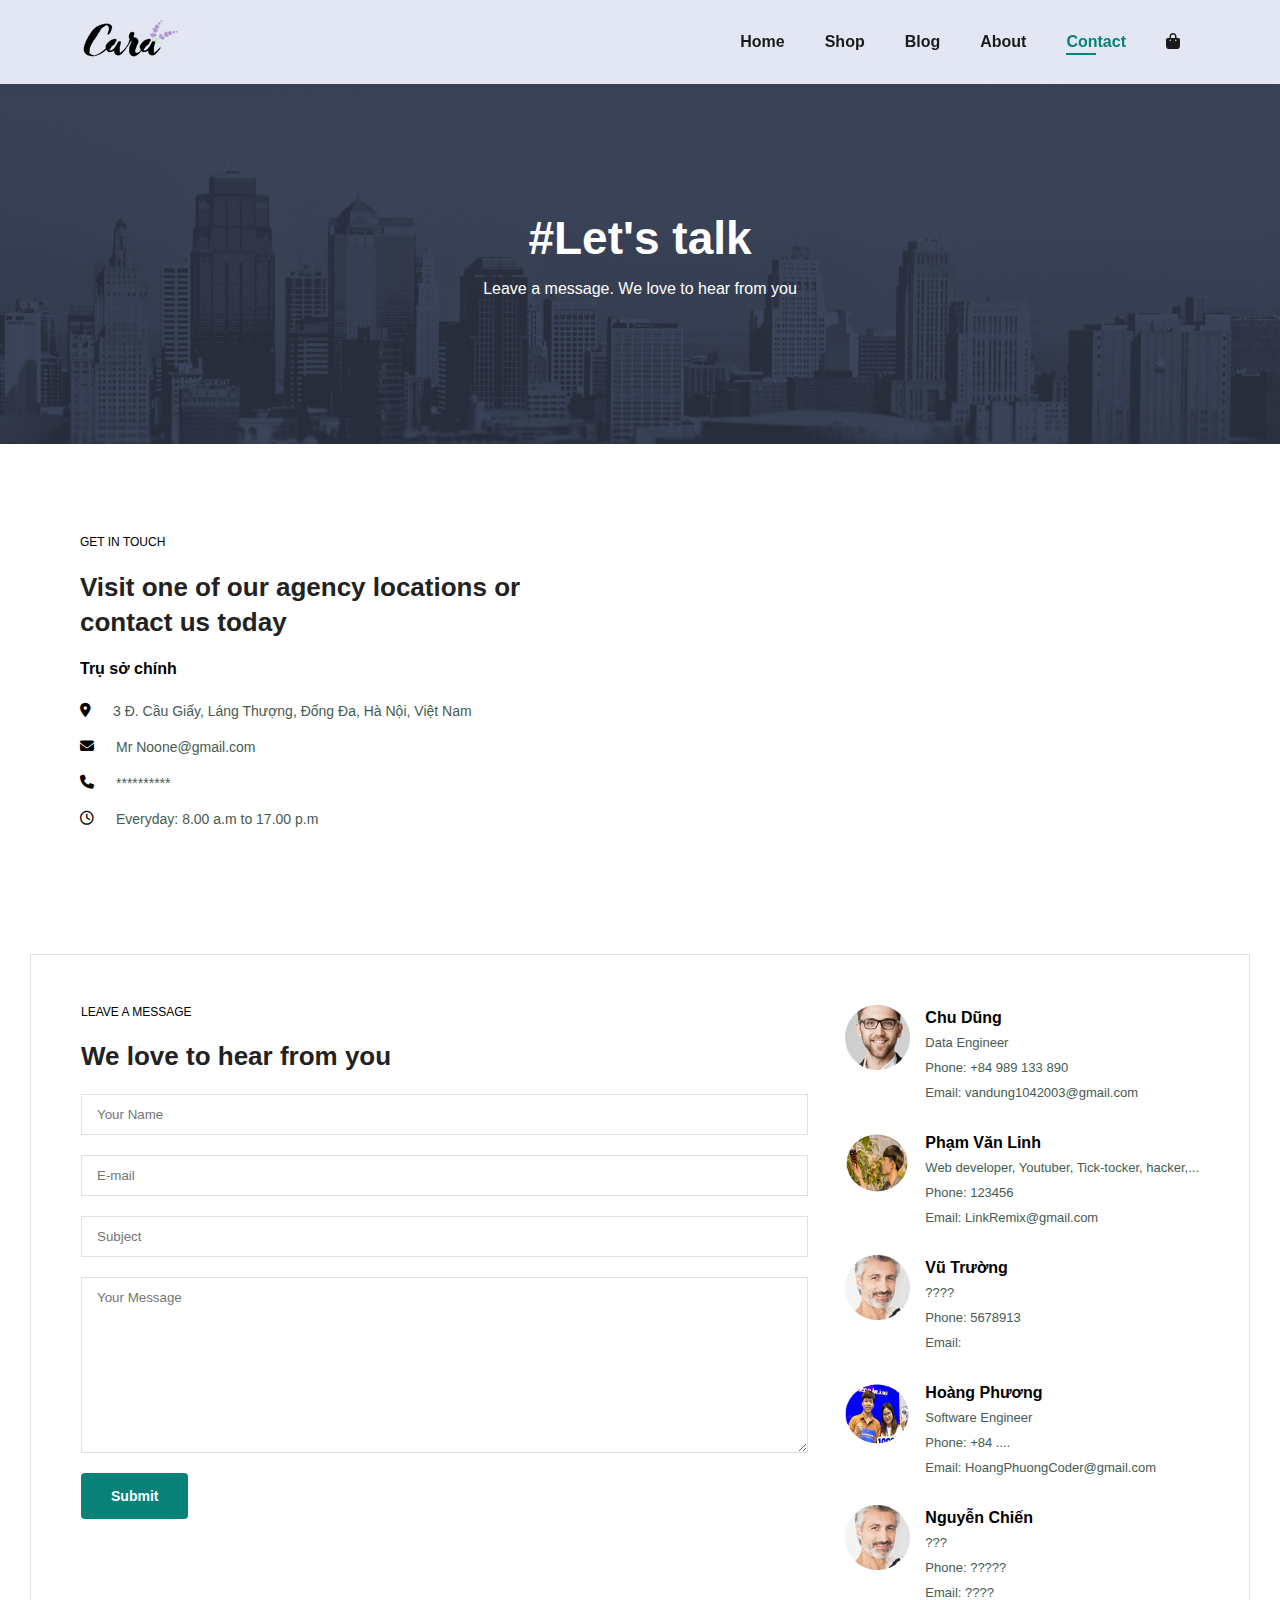
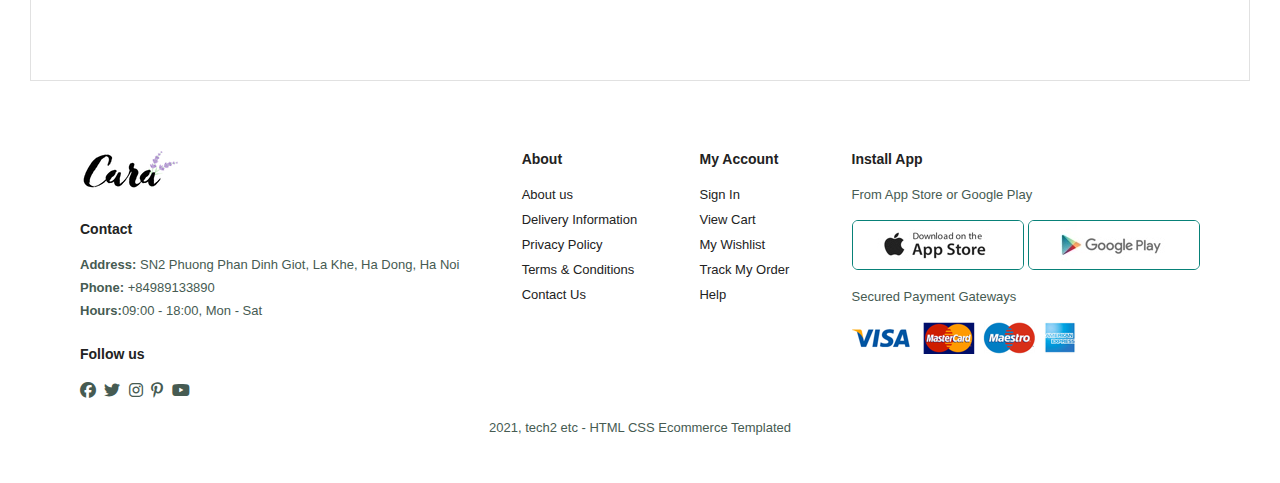
<file: Shop website/contact.html>
<!DOCTYPE html>
<html lang="en">
<head>
    <meta charset="UTF-8">
    <meta http-equiv="X-UA-Compatible" content="IE=edge">
    <meta name="viewport" content="width=device-width, initial-scale=1.0">
    <title>Contact</title>
    <link rel="stylesheet" href="https://cdnjs.cloudflare.com/ajax/libs/font-awesome/6.2.0/css/all.min.css" />
    <link rel="stylesheet" href="./style.css">
</head>
<body>
    <section id = "header">
        <a href="#"> <img src="./img/logo.png" class = "logo" alt=""></a>
        <div>
            <ul id = "navbar">
                <li><a  href="index.html">Home</a></li>
                <li><a  href="shop.html">Shop</a></li>
                <li><a  href="blog.html">Blog</a></li>
                <li><a  href="about.html">About</a></li>
                <li><a  class="active" href="contact.html">Contact</a></li>
                <li id ="lg-bag"><a href="cart.html"><i class="fa-sharp fa-solid fa-bag-shopping"></i></a></li>
                <a href="#" id ="close"><i class="fa-solid fa-xmark"></i></a>
            </ul>
        </div>
        <div id = "mobile">
            <a href="cart.html"><i class="fa-sharp fa-solid fa-bag-shopping"></i></a>
            <i id = "bar" class  = "fas fa-outdent"></i>
        </div>
    </section>
    
    <section id ="page-header" class = "about-header">
        <h2>#Let's talk</h2>
        <p>Leave a message. We love to hear from you</p>
    </section>

    <section id = "contact-details" class = "section-p1">
        <div class = "details">
            <span>GET IN TOUCH</span>
            <h2>Visit one of our agency locations or contact us today</h2>
            <h3>Trụ sở chính</h3>
            <div>
                <li>
                    <i class="fa-solid fa-location-dot"></i>
                    <p>3 Đ. Cầu Giấy, Láng Thượng, Đống Đa, Hà Nội, Việt Nam</p>
                </li>
                <li>
                    <i class="fa-solid fa-envelope"></i>
                    <p>Mr Noone@gmail.com</p>
                </li>
                <li>
                    <i class="fa-solid fa-phone"></i>
                    <p>**********</p>
                </li>
                <li>
                    <i class="fa-regular fa-clock"></i>
                    <p>Everyday: 8.00 a.m to 17.00 p.m</p>
                </li>
            </div>

        </div>
        <div class = "map">
            <iframe src="https://www.google.com/maps/embed?pb=!1m18!1m12!1m3!1d3724.113240922964!2d105.80123181476333!3d21.028154485998705!2m3!1f0!2f0!3f0!3m2!1i1024!2i768!4f13.1!3m3!1m2!1s0x3135ab424a50fff9%3A0xbe3a7f3670c0a45f!2zVHLGsOG7nW5nIMSQ4bqhaSBo4buNYyBHaWFvIHRow7RuZyBW4bqtbiB04bqjaQ!5e0!3m2!1svi!2s!4v1663920991341!5m2!1svi!2s" width="600" height="450" style="border:0;" allowfullscreen="" loading="lazy" referrerpolicy="no-referrer-when-downgrade"></iframe>
        </div>
    </section>

    <section id = "form-details">
        <form action="">
            <span>LEAVE A MESSAGE</span>
            <h2>We love to hear from you</h2>
            <input type="text" placeholder="Your Name">
            <input type="text" placeholder="E-mail">
            <input type="text" placeholder="Subject">
            <textarea name="" id="" cols="30" rows="10" placeholder="Your Message"></textarea>
            <button class = "normal">Submit</button>
        </form>
        <div class="people">
            <div>
                <img src="./img/people/2.png" alt="">
                <p><span>Chu Dũng</span> 
                Data Engineer
                <br>
                Phone: +84 989 133 890 
                <br> 
                Email: vandung1042003@gmail.com
                </p>
            </div>
            <div>
                <img src="./img/people/Linh2.PNG" alt="">
                <p><span>Phạm Văn Linh</span> 
                    Web developer, Youtuber, Tick-tocker, hacker,...
                <br>
                Phone: 123456 
                <br> 
                Email: LinkRemix@gmail.com</p>
            </div>
            <div>
                <img src="./img/people/1.png" alt="">
                <p><span>Vũ Trường</span>
                ????
                <br>
                Phone: 5678913
                <br> 
                Email: </p>
            </div>
            <div>
                <img src="./img/people/HoangPhuong.png" alt="">
                <p><span>Hoàng Phương</span> 
                Software Engineer
                <br>
                Phone: +84 ....
                <br> 
                Email: HoangPhuongCoder@gmail.com
                </p>
            </div>
            <div>
                <img src="./img/people/1.png" alt="">
                <p><span>Nguyễn Chiến</span> 
                ???
                <br>
                Phone: ?????
                <br> 
                Email: ????
                </p>
            </div>

        </div>
    </section>

    <footer class = "section-p1">
        <div class = "col">
            <img class = "logo" src="./img/logo.png" alt="">
            <h4>Contact</h4>
            <p><strong>Address: </strong> SN2 Phuong Phan Dinh Giot, La Khe, Ha Dong, Ha Noi</p>
            <p><strong>Phone:</strong> +84989133890</p>
            <p><strong>Hours:</strong>09:00 - 18:00, Mon - Sat</p>
            <div class ="follow">
                <h4>Follow us</h4>
                <div class = "icon">
                    <i class="fa-brands fa-facebook"></i>
                    <i class="fa-brands fa-twitter"></i>
                    <i class="fa-brands fa-instagram"></i>
                    <i class="fa-brands fa-pinterest-p"></i>
                    <i class="fa-brands fa-youtube"></i>
                </div>
            </div>

        </div>
        <div class = "col">
            <h4>About</h4>
            <a href="#">About us</a>
            <a href="#">Delivery Information</a>
            <a href="#">Privacy Policy</a>
            <a href="#">Terms & Conditions</a>
            <a href="#">Contact Us</a>
        </div>
        <div class = "col">
            <h4>My Account</h4>
            <a href="#">Sign In</a>
            <a href="#">View Cart</a>
            <a href="#">My Wishlist</a>
            <a href="#">Track My Order</a>
            <a href="#">Help</a>
        </div>
        <div class="col install">
            <h4>Install App</h4>
            <p>From App Store or Google Play</p>
            <div class="row">
                <img src="./img/pay/app.jpg" alt="">
                <img src="./img/pay/play.jpg" alt="">
            </div>
            <p>Secured Payment Gateways</p>
            <img src="./img/pay/pay.png" alt="">
        </div>
        
        <div class = "copyright">
            <p> 2021, tech2 etc - HTML CSS Ecommerce Templated</p>
        </div>
    </footer>
    <script src = "./script.js"></script>
</body>
</html>
</file>
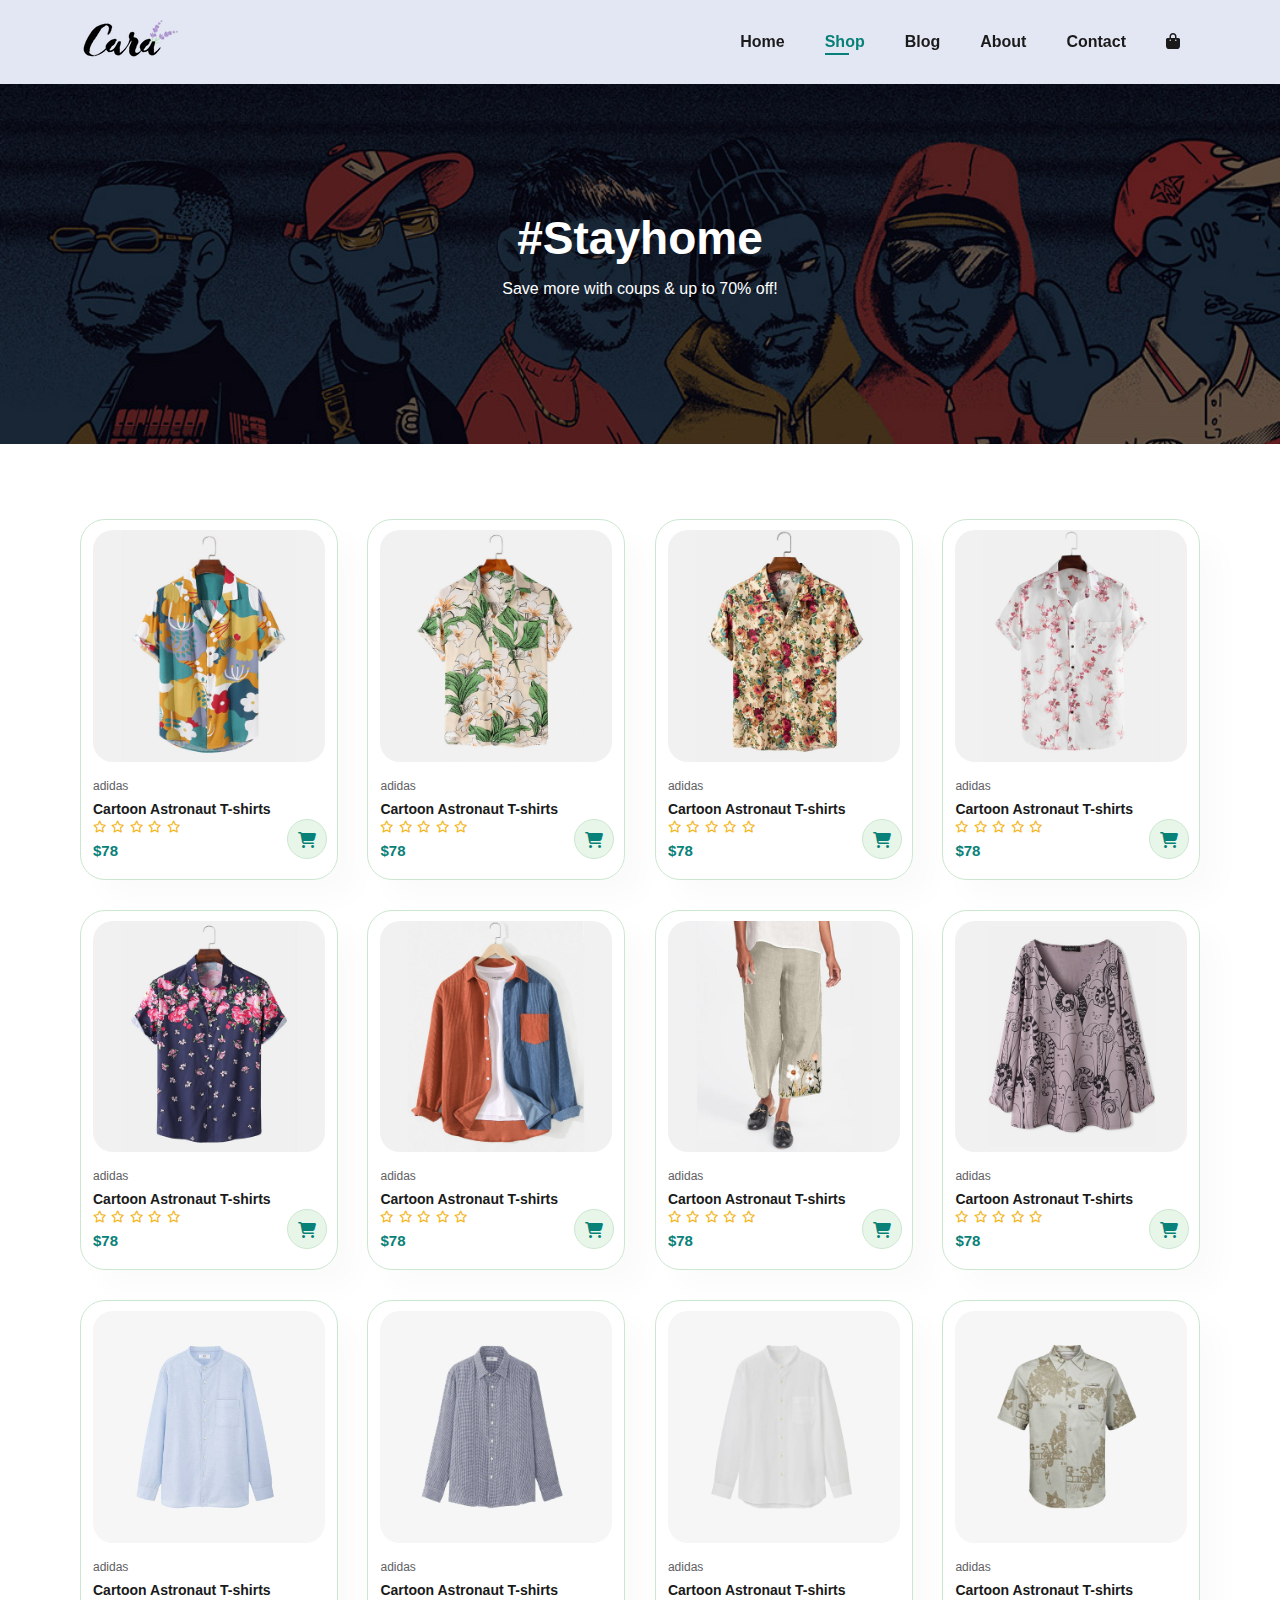
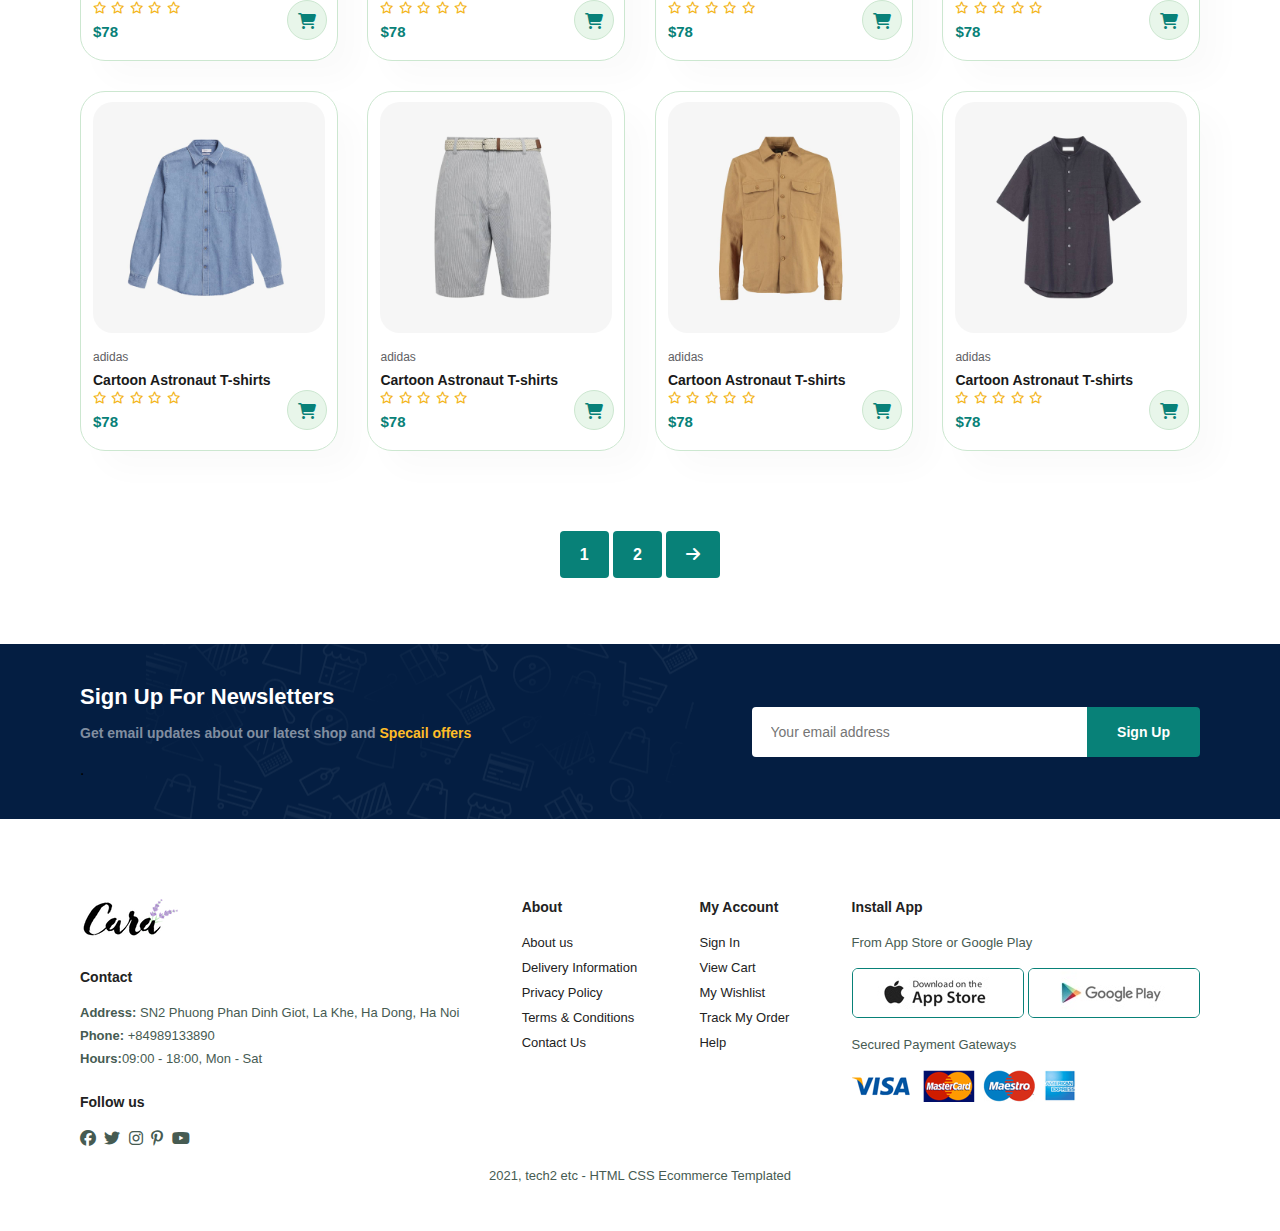
<file: Shop website/shop.html>
<!DOCTYPE html>
<html lang="en">
<head>
    <meta charset="UTF-8">
    <meta http-equiv="X-UA-Compatible" content="IE=edge">
    <meta name="viewport" content="width=device-width, initial-scale=1.0">
    <title>Shop</title>
    <link rel="stylesheet" href="https://cdnjs.cloudflare.com/ajax/libs/font-awesome/6.2.0/css/all.min.css" />
    <link rel="stylesheet" href="./style.css">
</head>
<body>
    <section id = "header">
        <a href="#"> <img src="./img/logo.png" class = "logo" alt=""></a>
        <div>
            <ul id = "navbar">
                <li><a  href="index.html">Home</a></li>
                <li><a class="active" href="shop.html">Shop</a></li>
                <li><a href="blog.html">Blog</a></li>
                <li><a href="about.html">About</a></li>
                <li><a href="contact.html">Contact</a></li>
                <li id ="lg-bag"><a href="cart.html"><i class="fa-sharp fa-solid fa-bag-shopping"></i></a></li>
                <a href="#" id ="close"><i class="fa-solid fa-xmark"></i></a>
            </ul>
        </div>
        <div id = "mobile">
            <a href="cart.html"><i class="fa-sharp fa-solid fa-bag-shopping"></i></a>
            <i id = "bar" class  = "fas fa-outdent"></i>
        </div>
    </section>

    <section id ="page-header">
        <h2>#Stayhome</h2>
        <p>Save more with coups & up to 70% off!</p>
    </section>

    <section id = "product1" class ="section-p1">
        <div class = "pro-container">
            <div class="pro" onclick="window.location.href='sproduct.html';">
                <img src="./img/products/f1.jpg" alt="">
                <div class="des">
                    <span>adidas</span>
                    <h5>Cartoon Astronaut T-shirts</h5>
                    <div class="star">
                        <i class="fa-regular fa-star"></i>
                        <i class="fa-regular fa-star"></i>
                        <i class="fa-regular fa-star"></i>
                        <i class="fa-regular fa-star"></i>
                        <i class="fa-regular fa-star"></i>

                    </div>
                    <h4>$78</h4>
                </div>
                <a href="#"><i class="fa-solid fa-cart-shopping cart-btn"></i></a>
            </div>
            <div class="pro">
                <img src="./img/products/f2.jpg" alt="">
                <div class="des">
                    <span>adidas</span>
                    <h5>Cartoon Astronaut T-shirts</h5>
                    <div class="star">
                        <i class="fa-regular fa-star"></i>
                        <i class="fa-regular fa-star"></i>
                        <i class="fa-regular fa-star"></i>
                        <i class="fa-regular fa-star"></i>
                        <i class="fa-regular fa-star"></i>

                    </div>
                    <h4>$78</h4>
                </div>
                <a href="#"><i class="fa-solid fa-cart-shopping cart-btn"></i></a>
            </div>
            <div class="pro">
                <img src="./img/products/f3.jpg" alt="">
                <div class="des">
                    <span>adidas</span>
                    <h5>Cartoon Astronaut T-shirts</h5>
                    <div class="star">
                        <i class="fa-regular fa-star"></i>
                        <i class="fa-regular fa-star"></i>
                        <i class="fa-regular fa-star"></i>
                        <i class="fa-regular fa-star"></i>
                        <i class="fa-regular fa-star"></i>

                    </div>
                    <h4>$78</h4>
                </div>
                <a href="#"><i class="fa-solid fa-cart-shopping cart-btn"></i></a>
            </div>
            <div class="pro">
                <img src="./img/products/f4.jpg" alt="">
                <div class="des">
                    <span>adidas</span>
                    <h5>Cartoon Astronaut T-shirts</h5>
                    <div class="star">
                        <i class="fa-regular fa-star"></i>
                        <i class="fa-regular fa-star"></i>
                        <i class="fa-regular fa-star"></i>
                        <i class="fa-regular fa-star"></i>
                        <i class="fa-regular fa-star"></i>

                    </div>
                    <h4>$78</h4>
                </div>
                <a href="#"><i class="fa-solid fa-cart-shopping cart-btn"></i></a>
            </div>
            <div class="pro">
                <img src="./img/products/f5.jpg" alt="">
                <div class="des">
                    <span>adidas</span>
                    <h5>Cartoon Astronaut T-shirts</h5>
                    <div class="star">
                        <i class="fa-regular fa-star"></i>
                        <i class="fa-regular fa-star"></i>
                        <i class="fa-regular fa-star"></i>
                        <i class="fa-regular fa-star"></i>
                        <i class="fa-regular fa-star"></i>

                    </div>
                    <h4>$78</h4>
                </div>
                <a href="#"><i class="fa-solid fa-cart-shopping cart-btn"></i></a>
            </div>
            <div class="pro">
                <img src="./img/products/f6.jpg" alt="">
                <div class="des">
                    <span>adidas</span>
                    <h5>Cartoon Astronaut T-shirts</h5>
                    <div class="star">
                        <i class="fa-regular fa-star"></i>
                        <i class="fa-regular fa-star"></i>
                        <i class="fa-regular fa-star"></i>
                        <i class="fa-regular fa-star"></i>
                        <i class="fa-regular fa-star"></i>

                    </div>
                    <h4>$78</h4>
                </div>
                <a href="#"><i class="fa-solid fa-cart-shopping cart-btn"></i></a>
            </div>
            <div class="pro">
                <img src="./img/products/f7.jpg" alt="">
                <div class="des">
                    <span>adidas</span>
                    <h5>Cartoon Astronaut T-shirts</h5>
                    <div class="star">
                        <i class="fa-regular fa-star"></i>
                        <i class="fa-regular fa-star"></i>
                        <i class="fa-regular fa-star"></i>
                        <i class="fa-regular fa-star"></i>
                        <i class="fa-regular fa-star"></i>

                    </div>
                    <h4>$78</h4>
                </div>
                <a href="#"><i class="fa-solid fa-cart-shopping cart-btn"></i></a>
            </div>
            <div class="pro">
                <img src="./img/products/f8.jpg" alt="">
                <div class="des">
                    <span>adidas</span>
                    <h5>Cartoon Astronaut T-shirts</h5>
                    <div class="star">
                        <i class="fa-regular fa-star"></i>
                        <i class="fa-regular fa-star"></i>
                        <i class="fa-regular fa-star"></i>
                        <i class="fa-regular fa-star"></i>
                        <i class="fa-regular fa-star"></i>

                    </div>
                    <h4>$78</h4>
                </div>
                <a href="#"><i class="fa-solid fa-cart-shopping cart-btn"></i></a>
            </div>
            <div class="pro">
                <img src="./img/products/n1.jpg" alt="">
                <div class="des">
                    <span>adidas</span>
                    <h5>Cartoon Astronaut T-shirts</h5>
                    <div class="star">
                        <i class="fa-regular fa-star"></i>
                        <i class="fa-regular fa-star"></i>
                        <i class="fa-regular fa-star"></i>
                        <i class="fa-regular fa-star"></i>
                        <i class="fa-regular fa-star"></i>

                    </div>
                    <h4>$78</h4>
                </div>
                <a href="#"><i class="fa-solid fa-cart-shopping cart-btn"></i></a>
            </div>
            <div class="pro">
                <img src="./img/products/n2.jpg" alt="">
                <div class="des">
                    <span>adidas</span>
                    <h5>Cartoon Astronaut T-shirts</h5>
                    <div class="star">
                        <i class="fa-regular fa-star"></i>
                        <i class="fa-regular fa-star"></i>
                        <i class="fa-regular fa-star"></i>
                        <i class="fa-regular fa-star"></i>
                        <i class="fa-regular fa-star"></i>

                    </div>
                    <h4>$78</h4>
                </div>
                <a href="#"><i class="fa-solid fa-cart-shopping cart-btn"></i></a>
            </div>
            <div class="pro">
                <img src="./img/products/n3.jpg" alt="">
                <div class="des">
                    <span>adidas</span>
                    <h5>Cartoon Astronaut T-shirts</h5>
                    <div class="star">
                        <i class="fa-regular fa-star"></i>
                        <i class="fa-regular fa-star"></i>
                        <i class="fa-regular fa-star"></i>
                        <i class="fa-regular fa-star"></i>
                        <i class="fa-regular fa-star"></i>

                    </div>
                    <h4>$78</h4>
                </div>
                <a href="#"><i class="fa-solid fa-cart-shopping cart-btn"></i></a>
            </div>
            <div class="pro">
                <img src="./img/products/n4.jpg" alt="">
                <div class="des">
                    <span>adidas</span>
                    <h5>Cartoon Astronaut T-shirts</h5>
                    <div class="star">
                        <i class="fa-regular fa-star"></i>
                        <i class="fa-regular fa-star"></i>
                        <i class="fa-regular fa-star"></i>
                        <i class="fa-regular fa-star"></i>
                        <i class="fa-regular fa-star"></i>

                    </div>
                    <h4>$78</h4>
                </div>
                <a href="#"><i class="fa-solid fa-cart-shopping cart-btn"></i></a>
            </div>
            <div class="pro">
                <img src="./img/products/n5.jpg" alt="">
                <div class="des">
                    <span>adidas</span>
                    <h5>Cartoon Astronaut T-shirts</h5>
                    <div class="star">
                        <i class="fa-regular fa-star"></i>
                        <i class="fa-regular fa-star"></i>
                        <i class="fa-regular fa-star"></i>
                        <i class="fa-regular fa-star"></i>
                        <i class="fa-regular fa-star"></i>

                    </div>
                    <h4>$78</h4>
                </div>
                <a href="#"><i class="fa-solid fa-cart-shopping cart-btn"></i></a>
            </div>
            <div class="pro">
                <img src="./img/products/n6.jpg" alt="">
                <div class="des">
                    <span>adidas</span>
                    <h5>Cartoon Astronaut T-shirts</h5>
                    <div class="star">
                        <i class="fa-regular fa-star"></i>
                        <i class="fa-regular fa-star"></i>
                        <i class="fa-regular fa-star"></i>
                        <i class="fa-regular fa-star"></i>
                        <i class="fa-regular fa-star"></i>

                    </div>
                    <h4>$78</h4>
                </div>
                <a href="#"><i class="fa-solid fa-cart-shopping cart-btn"></i></a>
            </div>
            <div class="pro">
                <img src="./img/products/n7.jpg" alt="">
                <div class="des">
                    <span>adidas</span>
                    <h5>Cartoon Astronaut T-shirts</h5>
                    <div class="star">
                        <i class="fa-regular fa-star"></i>
                        <i class="fa-regular fa-star"></i>
                        <i class="fa-regular fa-star"></i>
                        <i class="fa-regular fa-star"></i>
                        <i class="fa-regular fa-star"></i>

                    </div>
                    <h4>$78</h4>
                </div>
                <a href="#"><i class="fa-solid fa-cart-shopping cart-btn"></i></a>
            </div>
            <div class="pro">
                <img src="./img/products/n8.jpg" alt="">
                <div class="des">
                    <span>adidas</span>
                    <h5>Cartoon Astronaut T-shirts</h5>
                    <div class="star">
                        <i class="fa-regular fa-star"></i>
                        <i class="fa-regular fa-star"></i>
                        <i class="fa-regular fa-star"></i>
                        <i class="fa-regular fa-star"></i>
                        <i class="fa-regular fa-star"></i>

                    </div>
                    <h4>$78</h4>
                </div>
                <a href="#"><i class="fa-solid fa-cart-shopping cart-btn"></i></a>
            </div>
        </div>
    </section>

    <section id = "pagination" class ="section-p1">
        <a href="#">1</a>
        <a href="#">2</a>
        <a href="#"><i class="fa-solid fa-arrow-right"></i></a>
    </section>
    <section id="newsletter" class = "section-p1 section-m1">
        <div class="newstext">
            <h4>Sign Up For Newsletters</h4>
            <p>Get email updates about our latest shop and <span>Specail offers</span></p>.
        </div>
        <div class="form">
            <input type="text" placeholder="Your email address">
            <button class = "normal">Sign Up</button>
        </div>
    </section>
    <footer class = "section-p1">
        <div class = "col">
            <img class = "logo" src="./img/logo.png" alt="">
            <h4>Contact</h4>
            <p><strong>Address: </strong> SN2 Phuong Phan Dinh Giot, La Khe, Ha Dong, Ha Noi</p>
            <p><strong>Phone:</strong> +84989133890</p>
            <p><strong>Hours:</strong>09:00 - 18:00, Mon - Sat</p>
            <div class ="follow">
                <h4>Follow us</h4>
                <div class = "icon">
                    <i class="fa-brands fa-facebook"></i>
                    <i class="fa-brands fa-twitter"></i>
                    <i class="fa-brands fa-instagram"></i>
                    <i class="fa-brands fa-pinterest-p"></i>
                    <i class="fa-brands fa-youtube"></i>
                </div>
            </div>

        </div>
        <div class = "col">
            <h4>About</h4>
            <a href="#">About us</a>
            <a href="#">Delivery Information</a>
            <a href="#">Privacy Policy</a>
            <a href="#">Terms & Conditions</a>
            <a href="#">Contact Us</a>
        </div>
        <div class = "col">
            <h4>My Account</h4>
            <a href="#">Sign In</a>
            <a href="#">View Cart</a>
            <a href="#">My Wishlist</a>
            <a href="#">Track My Order</a>
            <a href="#">Help</a>
        </div>
        <div class="col install">
            <h4>Install App</h4>
            <p>From App Store or Google Play</p>
            <div class="row">
                <img src="./img/pay/app.jpg" alt="">
                <img src="./img/pay/play.jpg" alt="">
            </div>
            <p>Secured Payment Gateways</p>
            <img src="./img/pay/pay.png" alt="">
        </div>

        <div class = "copyright">
            <p> 2021, tech2 etc - HTML CSS Ecommerce Templated</p>
        </div>
    </footer>
    <script src = "./script.js"></script>
</body>
</html>
</file>
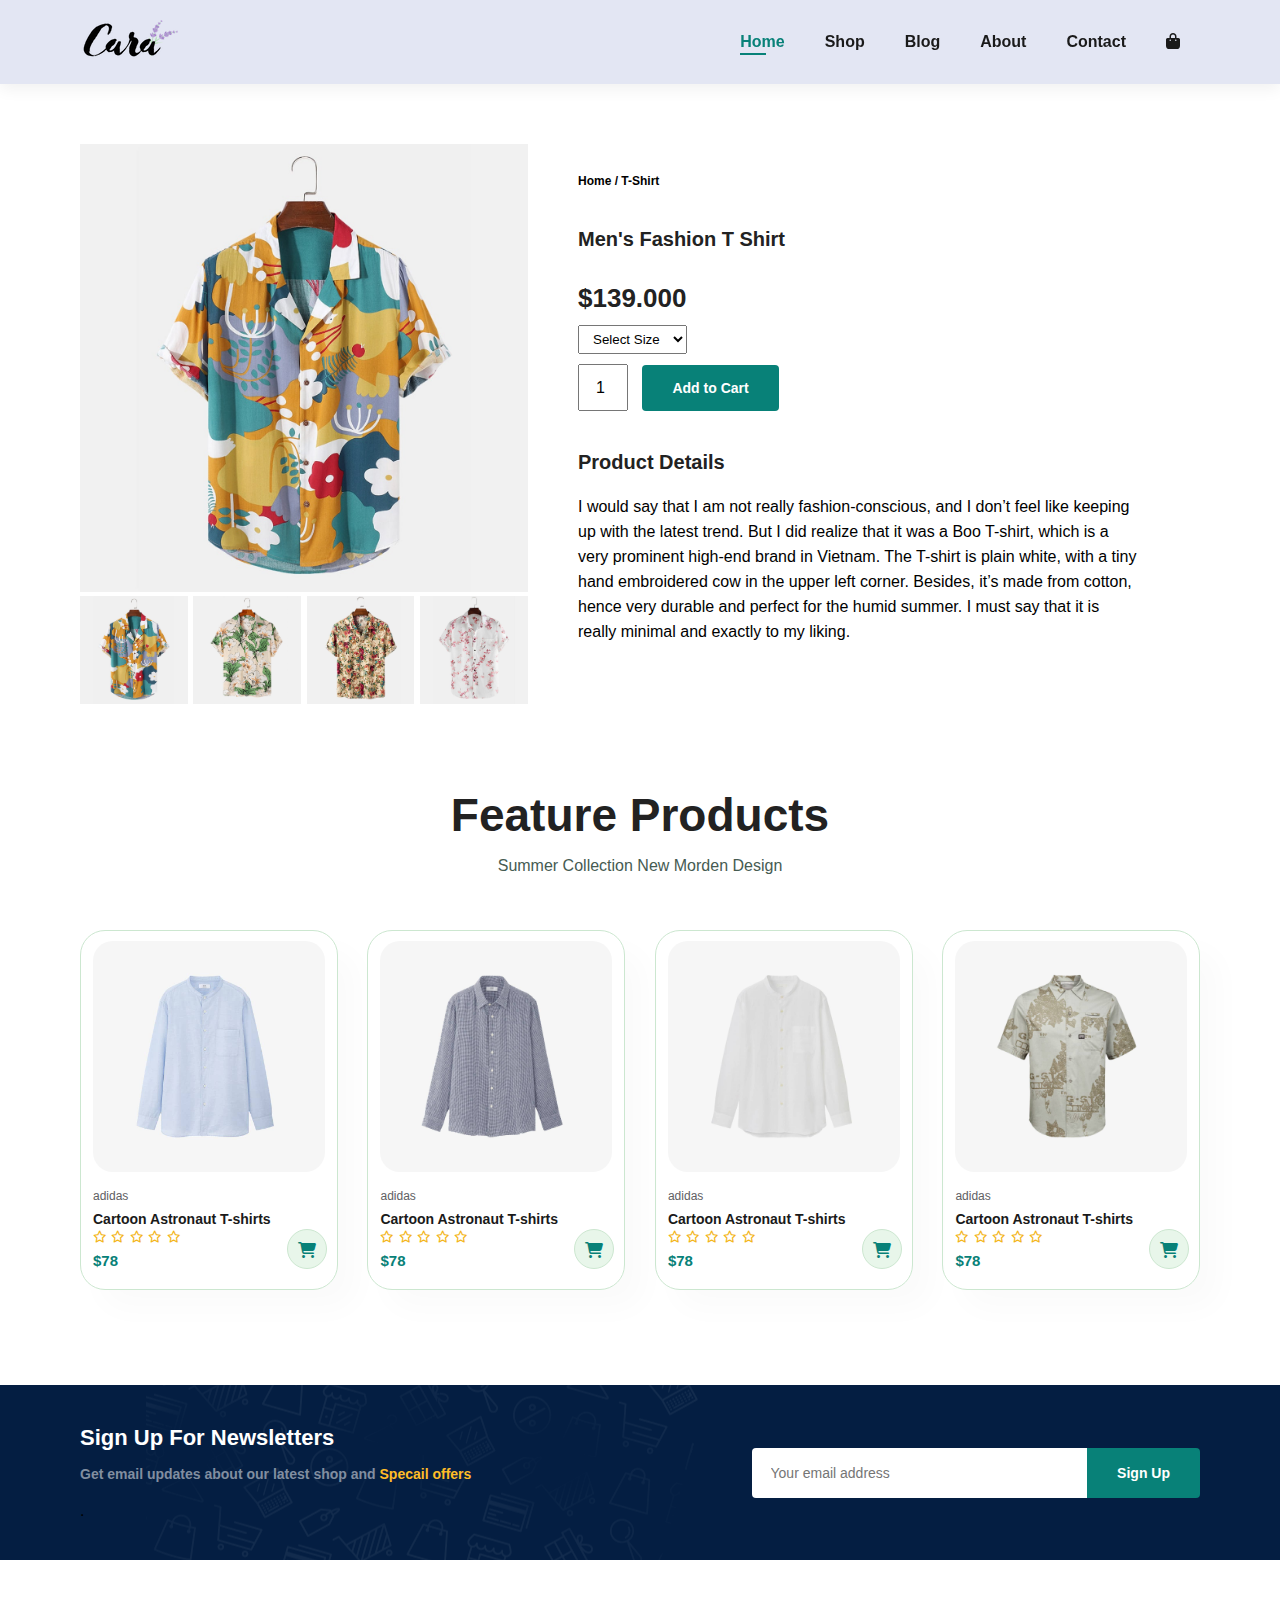
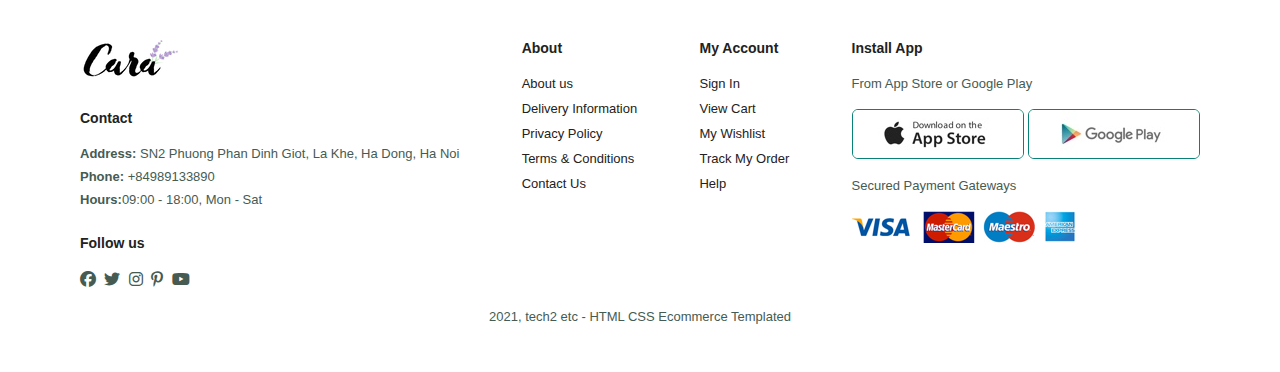
<file: Shop website/sproduct.html>
<!DOCTYPE html>
<html lang="en">
<head>
    <meta charset="UTF-8">
    <meta http-equiv="X-UA-Compatible" content="IE=edge">
    <meta name="viewport" content="width=device-width, initial-scale=1.0">
    <title>sproduct</title>
    <link rel="stylesheet" href="https://cdnjs.cloudflare.com/ajax/libs/font-awesome/6.2.0/css/all.min.css" />
    <link rel="stylesheet" href="./style.css">
</head>
<body>
    <section id = "header">
        <a href="#"> <img src="./img/logo.png" class = "logo" alt=""></a>
        <div>
            <ul id = "navbar">
                <li><a class="active" href="index.html">Home</a></li>
                <li><a href="shop.html">Shop</a></li>
                <li><a href="blog.html">Blog</a></li>
                <li><a href="about.html">About</a></li>
                <li><a href="contact.html">Contact</a></li>
                <li id ="lg-bag"><a href="cart.html"><i class="fa-sharp fa-solid fa-bag-shopping"></i></a></li>
                <a href="#" id ="close"><i class="fa-solid fa-xmark"></i></a>
            </ul>
        </div>
        <div id = "mobile">
            <a href="cart.html"><i class="fa-sharp fa-solid fa-bag-shopping"></i></a>
            <i id = "bar" class  = "fas fa-outdent"></i>
        </div>
    </section>

    <section id ="prodetails" class = "section-p1">
        <div class = "single-pro-image">
            <img src="./img/products/f1.jpg" width = "100%" id = "MainImg" alt="">
            <div class = "small-img-group">
                <div class="small-img-col">
                    <img src="./img/products/f1.jpg" width = "100%" class = "small-img" alt="">
                </div>
                <div class="small-img-col">
                    <img src="./img/products/f2.jpg" width = "100%" class = "small-img" alt="">
                </div>
                <div class="small-img-col">
                    <img src="./img/products/f3.jpg" width = "100%" class = "small-img" alt="">
                </div>
                <div class="small-img-col">
                    <img src="./img/products/f4.jpg" width = "100%" class = "small-img" alt="">
                </div>
            </div>
        </div>

        <div class = "single-pro-details">
            <h6>Home / T-Shirt</h6>
            <h4>Men's Fashion T Shirt</h4>
            <h2>$139.000</h2>
            <select name="" id="">
                <option value="">Select Size</option>
                <option value="">XL</option>
                <option value="">XXL</option>
                <option value="">Small</option>
                <option value="">Large</option>
            </select>
            <input type="number" value = "1">
            <button class = "normal">Add to Cart</button>
            <h4>Product Details</h4>
            <span>I would say that I am not really fashion-conscious, and I don’t feel like keeping up with the latest trend. But I did realize that it was a Boo T-shirt, which is a very prominent high-end brand in Vietnam. The T-shirt is plain white, with a tiny hand embroidered cow in the upper left corner. Besides, it’s made from cotton, hence very durable and perfect for the humid summer. I must say that it is really minimal and exactly to my liking.</span>
        </div>
    </section>
    <section id = "product1" class ="section-p1">
        <h2>Feature Products</h2>
        <p>Summer Collection New Morden Design</p>
        <div class = "pro-container">
            <div class="pro">
                <img src="./img/products/n1.jpg" alt="">
                <div class="des">
                    <span>adidas</span>
                    <h5>Cartoon Astronaut T-shirts</h5>
                    <div class="star">
                        <i class="fa-regular fa-star"></i>
                        <i class="fa-regular fa-star"></i>
                        <i class="fa-regular fa-star"></i>
                        <i class="fa-regular fa-star"></i>
                        <i class="fa-regular fa-star"></i>

                    </div>
                    <h4>$78</h4>
                </div>
                <a href="#"><i class="fa-solid fa-cart-shopping cart-btn"></i></a>
            </div>
            <div class="pro">
                <img src="./img/products/n2.jpg" alt="">
                <div class="des">
                    <span>adidas</span>
                    <h5>Cartoon Astronaut T-shirts</h5>
                    <div class="star">
                        <i class="fa-regular fa-star"></i>
                        <i class="fa-regular fa-star"></i>
                        <i class="fa-regular fa-star"></i>
                        <i class="fa-regular fa-star"></i>
                        <i class="fa-regular fa-star"></i>

                    </div>
                    <h4>$78</h4>
                </div>
                <a href="#"><i class="fa-solid fa-cart-shopping cart-btn"></i></a>
            </div>
            <div class="pro">
                <img src="./img/products/n3.jpg" alt="">
                <div class="des">
                    <span>adidas</span>
                    <h5>Cartoon Astronaut T-shirts</h5>
                    <div class="star">
                        <i class="fa-regular fa-star"></i>
                        <i class="fa-regular fa-star"></i>
                        <i class="fa-regular fa-star"></i>
                        <i class="fa-regular fa-star"></i>
                        <i class="fa-regular fa-star"></i>

                    </div>
                    <h4>$78</h4>
                </div>
                <a href="#"><i class="fa-solid fa-cart-shopping cart-btn"></i></a>
            </div>
            <div class="pro">
                <img src="./img/products/n4.jpg" alt="">
                <div class="des">
                    <span>adidas</span>
                    <h5>Cartoon Astronaut T-shirts</h5>
                    <div class="star">
                        <i class="fa-regular fa-star"></i>
                        <i class="fa-regular fa-star"></i>
                        <i class="fa-regular fa-star"></i>
                        <i class="fa-regular fa-star"></i>
                        <i class="fa-regular fa-star"></i>

                    </div>
                    <h4>$78</h4>
                </div>
                <a href="#"><i class="fa-solid fa-cart-shopping cart-btn"></i></a>
            </div>

        </div>
    </section>
    <section id="newsletter" class = "section-p1 section-m1">
        <div class="newstext">
            <h4>Sign Up For Newsletters</h4>
            <p>Get email updates about our latest shop and <span>Specail offers</span></p>.
        </div>
        <div class="form">
            <input type="text" placeholder="Your email address">
            <button class = "normal">Sign Up</button>
        </div>
    </section>
    <footer class = "section-p1">
        <div class = "col">
            <img class = "logo" src="./img/logo.png" alt="">
            <h4>Contact</h4>
            <p><strong>Address: </strong> SN2 Phuong Phan Dinh Giot, La Khe, Ha Dong, Ha Noi</p>
            <p><strong>Phone:</strong> +84989133890</p>
            <p><strong>Hours:</strong>09:00 - 18:00, Mon - Sat</p>
            <div class ="follow">
                <h4>Follow us</h4>
                <div class = "icon">
                    <i class="fa-brands fa-facebook"></i>
                    <i class="fa-brands fa-twitter"></i>
                    <i class="fa-brands fa-instagram"></i>
                    <i class="fa-brands fa-pinterest-p"></i>
                    <i class="fa-brands fa-youtube"></i>
                </div>
            </div>

        </div>
        <div class = "col">
            <h4>About</h4>
            <a href="#">About us</a>
            <a href="#">Delivery Information</a>
            <a href="#">Privacy Policy</a>
            <a href="#">Terms & Conditions</a>
            <a href="#">Contact Us</a>
        </div>
        <div class = "col">
            <h4>My Account</h4>
            <a href="#">Sign In</a>
            <a href="#">View Cart</a>
            <a href="#">My Wishlist</a>
            <a href="#">Track My Order</a>
            <a href="#">Help</a>
        </div>
        <div class="col install">
            <h4>Install App</h4>
            <p>From App Store or Google Play</p>
            <div class="row">
                <img src="./img/pay/app.jpg" alt="">
                <img src="./img/pay/play.jpg" alt="">
            </div>
            <p>Secured Payment Gateways</p>
            <img src="./img/pay/pay.png" alt="">
        </div>

        <div class = "copyright">
            <p> 2021, tech2 etc - HTML CSS Ecommerce Templated</p>
        </div>
    </footer>

    <script>
        var MainImg = document.getElementById("MainImg");
        var smalling = document.getElementsByClassName("small-img");
        smalling[0].onclick = function(){
            MainImg.src = smalling[0].src;
        }
        smalling[1].onclick = function(){
            MainImg.src = smalling[1].src;
        }
        smalling[2].onclick = function(){
            MainImg.src = smalling[2].src;
        }
        smalling[3].onclick = function(){
            MainImg.src = smalling[3].src;
        }
        
    </script>
    <script src = "./script.js"></script>
</body>
</html>
</file>
<file: Shop website/style.css>
/* @import url('https://fonts.google.com/specimen/Roboto'); */
*{
    margin: 0;
    padding: 0;
    box-sizing: border-box;
    font-family: 'Spartan' , sans-serif;
}

h1{
    font-size: 50px;
    line-height: 64px;
    color: #222;

}

h2 {
    font-size: 46px;
    line-height: 54px;
    color: #222;
}
h4 {
    font-size: 20px;
    color: #222;

}
h6{
    font-weight: 700;
    font-size: 12px;
}
p {
    font-size: 16px;
    color: #465b52;
    margin: 15px 0 20px 0;
}

.section-p1{
    padding: 40px 80px;
}
.section-m1{
    margin: 40px 0;
}

button.normal{
    font-size: 14px;
    font-weight: 600;
    padding: 15px 30px;
    color: #000;
    background-color: #fff;
    border-radius:4px;
    cursor: pointer;
    border: none;
    outline: none;
    transition: 0.2s;

}
button.white{
    font-size: 13px;
    font-weight: 600;
    padding: 11px 18px;
    color: #fff;
    background-color: transparent;
    border-radius:4px;
    cursor: pointer;
    border: 1px solid white;
    outline: none;
    transition: 0.2s;

}
body {
    width: 100%;
}

/* header start */
#header {
    position: sticky;
    display: flex;
    align-items: center;
    justify-content: space-between;
    padding: 20px 80px;
    background-color: #E3E6F3;
    box-shadow: 0 5px 15px rgba(0,0,0, 0.06);
    z-index: 999;
    top: 0;
    left: 0;
}

#navbar{
    display: flex;
    align-items: center;
    justify-content: center;
}
#navbar li{
    position: relative;
    list-style: none;
    padding: 0 20px;
}
#navbar li a{
    text-decoration: none;
    font-size: 16px;
    font-weight: 600;
    color: #1a1a1a;
    transition: 0.3s ease;
}
#navbar li a:hover,
#navbar li a.active {
    color: #088178;
}
#navbar li a.active::after,
#navbar li a:hover::after{
    position: absolute;
    content: "";
    width: 30%;
    height: 2px;
    background-color: #088178;
    bottom: -4px;
    left: 20px;
}

#mobile {
    display: none;
    align-items: center;
}

#close{
    display: none;
}
/* Home Page */
#hero{
    display: flex;
    background-image: url("./img/hero4.png");
    height: 90vh;
    width: 100%;
    background-size: cover;
    background-position: top 25% right 0;
    padding: 0 80px;
    justify-content: center;
    flex-direction: column;
    align-items: flex-start;
}
#hero h4{
    padding-bottom: 15px;
}
#hero h1{
    color: #088178;
}

#hero button{
    background-image: url("./img/button.png");
    background-color: transparent;
    border: 0;
    color:#088178;
    padding:14px 80px 14px 65px;
    background-repeat: no-repeat;
    cursor: pointer;
    font-weight: 700;
    font-size: 15px;
}
#feature{
    display: flex;
    align-items: center;
    justify-content: space-between;
    flex-wrap: wrap;
}
#feature .fe-box{
    width: 180px;
    text-align: center;
    padding: 25px 15px;
    box-shadow: 20px 20px 34px rgba(0, 0, 0, 0.03);
    border: 1px solid #cce7d0;

    border-radius: 4px;
    margin: 15px 0;
}

#feature .fe-box:hover{
    box-shadow: 20px 20px 54px rgba(70, 62, 221, 0.1);
}
#feature .fe-box img{
    width: 100%;
    margin-bottom: 10px;

}
#feature .fe-box h6{
    display: inline-block;
    padding: 9px 8px 6px 8px;
    line-height: 1;
    border-radius: 4px;
    color:#088178;
    background-color: #d1e8f2;
}
#feature .fe-box:nth-child(2) h6{
    background-color: #fddde4;
}
#feature .fe-box:nth-child(3) h6{
    background-color: #cdebbc;
}
#feature .fe-box:nth-child(4) h6{
    background-color: #cdd4f8;
}
#feature .fe-box:nth-child(5) h6{
    background-color: #f6dbf6;
}
#feature .fe-box:nth-child(6) h6{
    background-color: #fff2e5;
}

#product1{
    text-align: center;

}
#product1 .pro-container{
    display: flex;
    justify-content: space-between;
    padding-top: 20px;
    flex-wrap:wrap;
}
#product1 .pro {
    position: relative;
    width: 23%;
    min-width: 250px;
    padding: 10px 12px;
    border: 1px solid #cce7d0;
    border-radius: 25px;
    cursor: pointer;
    box-shadow: 20px 20px 30px rgba(0,0,0,0.02);

    margin: 15px 0;
    transition: 0.2s ease;
}

#product1 .pro:hover{
    box-shadow: 20px 20px 30px rgba(0,0,0,0.06);

}
#product1 .pro img{
    width: 100%;
    border-radius: 20px;
}
#product1 .pro .des{
    text-align: start;
    padding: 10px 0;
}
#product1 .pro .des span{
    color: #606063;
    font-size: 12px;
}
#product1 .pro .des h5 {
    padding-top: 7px;
    color: #1a1a1a;
    font-size: 14px;
}
#product1 .pro .des i{
    font-size:12px;
    color: rgb(243, 181, 25);
}
#product1 .pro .des h4 {
    padding-top:7px;
    font-size: 15px;
    font-weight: 700;
    color: #088178;
}
#product1 .pro .cart-btn{
    position: absolute;
    width: 40px;
    height: 40px;
    line-height: 40px;
    border-radius: 50px;
    background-color: #e8f6ea;
    /* font-weight: 500; */
    color: #088178;
    border: 1px solid #cce7d0;
    bottom: 20px;
    right: 10px;
}

#banner{
    display: flex;
    flex-direction: column;
    justify-content:center;
    align-items: center;
    background-image: url('./img/banner/b2.jpg');
    width: 100%;
    height: 40vh;
    background-size: cover;
    background-position: center;
}
#banner h4{
    color:#fff;
    font-size: 16px;
}
#banner h2{
    color:#fff;
    font-size: 30px;
    padding: 10px 0;
}
#banner h2 span{
    color: #ef3636;
}
#banner button:hover{
    background: #088178;
    color: #fff;
}
#sm-banner{
    display: flex;

    justify-content: space-between;
    flex-wrap: wrap;
}
#sm-banner .banner-box{
    display: flex;
    flex-direction: column;
    justify-content:center;
    align-items: flex-start;
    background-image: url('./img/banner/b17.jpg');
    min-width: 640px;
    height: 50vh;
    background-size: cover;
    background-position: center;
    padding: 30px;
}
#sm-banner .banner-box2{
    background-image: url('./img/banner/b10.jpg');
}
#sm-banner h4{
    color: #fff;
    font-size: 20px;
    font-weight: 300;
}
#sm-banner h2{
    color: #fff;
    font-size: 28px;
    font-weight: 800;
}
#sm-banner span{
    color: #fff;
    font-size: 14px;
    font-weight: 500;
    padding-bottom: 15px;
}
#sm-banner .banner-box:hover button{
    background: #088178;
    border: 1px solid #088178;

}
#banner3 {
    display: flex;
    justify-content: space-between;
    flex-wrap: wrap;
    padding: 0 80px;
}
#banner3 .banner-box{
    display: flex;
    flex-direction: column;
    justify-content:center;
    align-items: flex-start;
    background-image: url('./img/banner/b7.jpg');
    min-width: 30%;
    height: 30vh;
    background-size: cover;
    background-position: center;
    padding: 30px;
    padding: 20px;
    margin-bottom: 20px;
}
#banner3 .banner-box2{
    background-image: url('./img/banner/b4.jpg');
}
#banner3 .banner-box3{
    background-image: url('./img/banner/b18.jpg');
}
#banner3 h2{
    color: #fff;
    font-weight: 900;
    font-size: 22px;
}
#banner3 h3{
    color: #ec544e;
    font-weight: 800;
    font-size: 15px;
}
#newsletter{
    display: flex;
    justify-content: space-between;
    flex-wrap: wrap;
    align-items: center;
    background-image: url("./img/banner/b14.png");
    background-repeat: no-repeat;
    background-position: 20% 30%;
    background-color: #041e42;
}
#newsletter h4{
    font-size: 22px;
    font-weight: 700;
    color: #fff;
}
#newsletter p{
    font-size: 14px;
    font-weight: 600;
    color: #818ea0;
}
#newsletter p span{
    color: #ffbd27;
}

#newsletter .form{
    display: flex;
    width: 40%;
}

#newsletter input{
    height: 3.125rem;
    padding: 0 1.25em;
    width: 100%;
    font-size: 14px;
    border: 1px solid transparent;
    border-radius: 4px;
    outline: none;
    border-top-right-radius: 0;
    border-bottom-right-radius: 0;
}
#newsletter button {
    background-color: #088178;
    color: #fff;
    white-space: nowrap;
    border-top-left-radius: 0;
    border-bottom-left-radius: 0;
}

footer {
    display:flex;
    flex-wrap:wrap;
    justify-content: space-between;
}

footer .col {
    display: flex;
    flex-direction: column;
    align-items: flex-start;
    margin-bottom: 20px;
    /* margin-right: 20px;
    padding: 0 0 0 20px; */
}
footer .logo{
    margin-bottom: 30px;
}
footer h4{
    font-size: 14px;
    padding-bottom: 20px;

}
footer p{
    font-size: 13px;
    margin: 0 0 8px 0;
    
}
footer a{
    font-size: 13px;
    text-decoration: none;
    color: #222;
    margin-bottom: 10px;
    
}

footer .follow{
    margin-top: 20px;
}
footer .follow i {
    color: #465b52;
    padding-right: 4px;
    cursor: pointer;
}
footer .install .row img{
    border: 1px solid #088178;
    border-radius: 6px;
}

footer .install img{
    margin: 10px 0 15px 0;
}

footer .follow i:hover,
footer a:hover{
    color: #088178;
}

footer .copyright{
    width: 100%;
    text-align: center;
}



/* Shop Page */
#page-header{
    background-image: url('./img/banner/b1.jpg');
    width: 100%;
    height: 40vh;
    background-size: cover;
    display: flex;
    justify-content: center;
    align-items: center;
    flex-direction: column;
    padding: 14px;
}
#page-header h2,
#page-header p {
    color:#fff;
}

#pagination{
    text-align: center;
}
#pagination a{
    text-decoration: none;
    background-color: #088178;
    padding: 15px 20px;
    border-radius: 4px;
    color: #fff;
    font-weight: 600;
}
#pagination a i{
    font-size: 16px;
    font-weight: 600;
}

/* Single Product */

#prodetails{
    display: flex;
    margin-top: 20px;
}
#prodetails .single-pro-image{
    width: 40%;
    margin-right: 50px;
}

.small-img-group{
    display: flex;
    justify-content: space-between;
}

.small-img-col{
    flex-basis: 24%;
    cursor: pointer;
}
#prodetails .single-pro-details{
    width: 50%;
    padding-top: 30px;
}
#prodetails .single-pro-details h4{
    padding: 40px 0 20px 0;
}
#prodetails .single-pro-details h2{
    font-size: 26px;
}
#prodetails .single-pro-details select{
    display: block;
    padding: 5px 10px;
    margin-bottom:10px;
}
#prodetails .single-pro-details input{
    width: 50px;
    height: 47px;
    padding-left: 16px;
    font-size: 16px;
    margin-right: 10px;
}
#prodetails .single-pro-details input:focus{
    outline: none;
}
#prodetails .single-pro-details button{
    background-color: #088178;
    color: #fff;
}
#prodetails .single-pro-details span{
    line-height: 25px;
}



/* Blog Page */

#page-header.blog-header{
    background-image: url("./img/banner/b19.jpg");
}

#blog{
    padding: 150px 150px 0 150px;
}
#blog .blog-box{
    position: relative;
    display: flex;
    align-items: center;
    width: 100%;
    padding-bottom: 90px;
}

#blog .blog-img{
    width: 50%;
    margin-right: 40px;
}

#blog img{
    width: 100%;
    height: 300px;
    object-fit: cover;
}

#blog .blog-details{
    width: 50%;
}
#blog .blog-details a{
    position: relative;
    text-decoration: none;
    font-size: 11px;
    color: #000;
    font-weight: 700;
    transition: 0.2s;

}

#blog .blog-details a::after{
    position: absolute;
    content: "";
    width: 50px;
    height: 1px;
    background-color: #000;
    top: 4px;
    right: -60px;

}
#blog .blog-details a:hover{
    color:#088178
}

/*  In CSS, pseudo-elements are written after pseudo-class.  */
#blog .blog-details a:hover::after
{
    background-color: #088178;
}
#blog .blog-box h1{
    position: absolute;
    top:-40px;
    left: 0;
    font-size: 70px;
    font-weight: 700;
    color: #c9cbce;
    z-index: -1;
}


/* About Page */
#page-header.about-header{
    background-image: url('./img/about/banner.png');
}

#about-head{
    display: flex;
    align-items: center;
}
#about-head img{
    width: 50%;
    height: auto;
}

#about-head div{
    padding-left: 40px;
}

#about-app{
    text-align: center;
}
#about-app .video{
    width: 70%;
    height: 100%;
    margin: 30px auto 0 auto;
}

#about-app .video video{
    width: 100%;
    height: 100%;
    border-radius: 20px;
}
/* Contact Page */

#contact-details{
    display: flex;
    align-items: center;
    justify-content: space-between;
}

#contact-details .details{
    width: 40%;
}
#contact-details .details span,
#form-details form span{
    font-size: 12px;
}
#contact-details .details h2,
#form-details form h2{
    font-size: 26px;
    line-height: 35px;
    padding: 20px 0;
}

#contact-details .details h3{
    font-size: 16px;
    padding-bottom: 15px;
}

#contact-details .details li{
    list-style: none;
    display: flex;
    padding: 10px 0;
}

#contact-details .details li i{
    font-size: 14px;
    padding-right: 22px;
}
#contact-details .details li p{
    font-size: 14px;
    margin: 0;
}

#contact-details .map{
    width: 55%;
    height: 400px;
}
#contact-details .map iframe{
    width: 100%;
    height: 100%;
}

#form-details{
    display: flex;
    justify-content: space-between;
    margin: 30px;
    padding: 50px;
    border: 1px solid #e1e1e1;
}

#form-details form{
    display: flex;
    width: 65%;
    flex-direction: column;
    align-items: flex-start;
}

#form-details form input,
#form-details form input, textarea{
    width: 100%;
    padding: 12px 15px;
    outline: none;
    margin-bottom: 20px;
    border: 1px solid #e1e1e1;
}

#form-details form button{
    background-color: #088178;
    color: #fff;
    
}
#form-details .people div{
    padding-bottom: 25px;
    display: flex;
    align-items: flex-start;
}

#form-details .people div img{
    width: 65px;
    height: 65px;
    object-fit: cover;
    margin-right: 15px;
}

#form-details .people div p{
    margin: 0;
    font-size: 13px;
    line-height: 25px;
}
#form-details .people div p span{
    display: block;
    font-size: 16px;
    font-weight: 600;
    color: #000;
}

/* cart Page */

#cart{
    overflow-x: auto;
}
#cart table{
    width: 100%;
    border-collapse: collapse;
    table-layout: fixed;
    white-space: nowrap;
}
#cart table img{
    width: 70px;
}
#cart table td:nth-child(1){
    width: 100px;
    text-align: center;
}

#cart table td:nth-child(2){
    width: 150px;
    text-align: center;
}
#cart table td:nth-child(3){
    width: 250px;
    text-align: center;
}
#cart table td:nth-child(4),
#cart table td:nth-child(5),#cart table td:nth-child(6)
{
    width: 150px;
    text-align: center;
}
#cart table td:nth-child(5) input{
    width: 70px;
    padding: 10px 5px 10px 15px;
}

#cart table thead{
    border: 1px solid #e2e9e1;
    border-left: none;
    border-right: none;
}
#cart table thead td{
    font-weight: 700;
    text-transform: uppercase;
    font-size: 13px;
    padding: 18px 0;
}
#cart table tbody tr td{
    padding-top: 15px;
}
#cart table tbody td{
    font-size: 13px;
}
#cart-add{
    display: flex;
    flex-wrap: wrap;
    justify-content: space-between;
}
#coupon{
    width: 50%;
    margin-bottom: 30px;
}

#coupon h3,
#subtotal h3{
    padding-bottom: 15px;
}
#coupon input{
    padding: 10px 20px;
    outline: none;
    width: 60%;
    margin-right: 10px;
    border: 1px solid #e2e9e1;
}

#coupon button,
#subtotal button{
    background-color: #088178;
    color: #fff;
    padding: 12px 20px;
}

#subtotal{
    width: 50%;
    margin-bottom: 30px;
    border: 1px solid #e2e9e1;
    padding: 30px;
}

#subtotal table{
    border-collapse: collapse;
    width: 100%;
    margin-bottom: 20px;

}
#subtotal table td{
    width: 50%;
    border: 1px solid #e2e9e1;
    padding: 10px;
    font-size:13px;
}
/* Start Media Query */
@media (max-width: 799px){
    .section-p1{
        padding: 40px 40px;
    }
    #navbar {
        display: flex;
        flex-direction:column;
        align-items: flex-start;
        justify-content: flex-start;
        position: fixed;
        top: 0;
        right: -300px;
        height: 100vh;
        width: 300px;
        background-color: #E3E6F3;
        box-shadow: 0 40px 60px rgb(0, 0,0,0.1);
        padding: 80px 0 0 10px;
        transition: 0.3s;
    }
    #navbar.active{
        right: 0px;
    }
    #navbar li {
        margin-bottom: 25px;
    }
    #mobile {
        display: flex;
        align-items: center;
    }
    #mobile i{
        color: #1a1a1a;
        font-size: 24px;
        padding-left: 20px;
    }
    #close {
        display: initial;
        position:absolute;
        top: 30px;
        left: 30px;
        font-size: 24px;
    }
    #lg-bag{
        display:none;
    }
    #hero {
        height: 70vh;
        padding: 0 80px;
        background-position: top 30% right 30%;
    }
    #feature {

        justify-content: center;
    }

    #feature .fe-box {
        margin: 15px 15px;
    }
    #product1 .pro-container {

        justify-content: center;

    }
    #product1 .pro {
        margin: 15px;
    }
    #banner {
        height: 20vh;
    }
    #sm-banner .banner-box {
        min-width: 100%;
        height: 30vh;
    }
    #banner3 {
        padding: 0 40px;
    }
    #banner3 .banner-box {
        width: 28%;
    }
    #newsletter .form {
        width: 70%;
    }
    /* Contact Page */
    #form-details {
        padding: 40px;
    }
    #form-details form {
        width: 50%;
    }
}

@media (max-width: 477px) {
    .section-p1 {
        padding: 20px;
    }
    #header {
        padding: 10px 30px;
    }
    h1 {
        font-size: 38px;
    }
    h2 {
        font-size: 32px;
    }
    #hero {
        padding: 0 20px;
        background-position: 55%;
    }
    #feature{
        justify-content: space-between;
    }
    #feature .fe-box {
        width: 155px;
        margin: 0 0 15px 0;
    }

    #product1 .pro{
        width: 100%;
    }

    #banner{
        height: 40vh;
    }
    #sm-banner .banner-box {
        height: 40vh;
    }
    #sm-banner .banner-box2{
        margin-top: 20px;
    }

    #banner3 {
        padding: 0 20px;
    }
    #banner3 .banner-box{
        width: 100%;
    }
    #newsletter{
        padding: 40px 20px;
    }
    #newsletter .form {
        width: 100%;
    }
    footer .copyright{
        text-align: start;
    }
    
    
    /* Single Product */
    #prodetails {
        display: flex;
        flex-direction: column;
    }
    #prodetails .single-pro-image {
        width: 100%;
        margin-right: 0px;
    }
    #prodetails .single-pro-details {
        width: 100%;
    }

    /* Blog Page */
    #blog {
        padding: 100px 20px 0 20px;
    }
    #blog .blog-box {
        display: flex;
        flex-direction: column;
        align-items: flex-start;
    }
    #blog .blog-img {
        width: 100%;
        margin-bottom: 30px;
    }
    #blog .blog-details {
        width: 100%;
    }

    /* About Pages */
    #about-head {
        flex-direction: column;
        align-items: center;
    }
    #about-head img {
        width: 100%;
        margin-bottom: 20px;
    }
    #about-head div {
        padding-left: 0px;
    }
    #about-app .video {
        width: 100%;
    }

    /* Contact Page */
    #contact-details {
        flex-direction: column;
    }
    #contact-details .details {
        width: 100%;

        margin-bottom: 30px;
    }
    #contact-details .map {
        width: 100%;
    }
    #form-details {
        margin: 10px;
        padding: 30px 10px;
        flex-wrap: wrap;
    }
    #form-details form {
        width: 100%;
        margin-bottom: 30px;
    }

    /* Cart page */
    #cart-add {
        flex-direction: column;

    }
    #coupon {
        width: 100%;
    }
    #subtotal {
        width: 100%;
        padding: 20px;
    }
}
</file>
<file: style.css>
/* @import url('https://fonts.google.com/specimen/Roboto'); */
*{
    margin: 0;
    padding: 0;
    box-sizing: border-box;
    font-family: 'Spartan' , sans-serif;
}

h1 {
    font-size: 50px;
    line-height: 64px;
    color: #222;

}

h2 {
    font-size: 46px;
    line-height: 54px;
    color: #222;
}
h4 {
    font-size: 20px;
    color: #222;

}
h6{
    font-weight: 700;
    font-size: 12px;
}
p {
    font-size: 16px;
    color: #465b52;
    margin: 15px 0 20px 0;
}

.section-p1{
    padding: 40px 80px;
}
.section-m1{
    margin: 40px 0;
}

button.normal{
    font-size: 14px;
    font-weight: 600;
    padding: 15px 30px;
    color: #000;
    background-color: #fff;
    border-radius:4px;
    cursor: pointer;
    border: none;
    outline: none;
    transition: 0.2s;

}
button.white{
    font-size: 13px;
    font-weight: 600;
    padding: 11px 18px;
    color: #fff;
    background-color: transparent;
    border-radius:4px;
    cursor: pointer;
    border: 1px solid white;
    outline: none;
    transition: 0.2s;

}
body {
    width: 100%;
}

/* header start */
#header {
    position: sticky;
    display: flex;
    align-items: center;
    justify-content: space-between;
    padding: 20px 80px;
    background-color: #BFACE0;
    box-shadow: 0 5px 15px rgba(0,0,0, 0.06);
    z-index: 999;
    top: 0;
    left: 0;
}

#navbar{
    display: flex;
    align-items: center;
    justify-content: center;
}
#navbar li{
    position: relative;
    list-style: none;
    padding: 0 20px;
}
#navbar li a{
    text-decoration: none;
    font-size: 16px;
    font-weight: 600;
    color: #1a1a1a;
    transition: 0.3s ease;
}
#navbar li a:hover,
#navbar li a.active {
    color: #645CAA;
}
#navbar li a.active::after,
#navbar li a:hover::after{
    position: absolute;
    content: "";
    width: 30%;
    height: 2px;
    background-color: #645CAA;
    bottom: -4px;
    left: 20px;
}

#mobile {
    display: none;
    align-items: center;
}

#close{
    display: none;
}
/* Home Page */
#hero{
    display: flex;
    background-image: url("./img/hero5.png");
    height: 90vh;
    width: 100%;
    background-size: cover;
    background-position: top 25% right 0;
    padding: 0 80px;
    justify-content: center;
    flex-direction: column;
    align-items: flex-start;
}
#hero h4{
    padding-bottom: 15px;
}
#hero h1{
    color: #645CAA;
}

#hero button{
    background-image: url("./img/button.png");
    background-color: transparent;
    border: 0;
    color:#645CAA;
    padding:14px 80px 14px 65px;
    background-repeat: no-repeat;
    cursor: pointer;
    font-weight: 700;
    font-size: 15px;
}
#feature{
    display: flex;
    align-items: center;
    justify-content: space-between;
    flex-wrap: wrap;
}
#feature .fe-box{
    width: 180px;
    text-align: center;
    padding: 25px 15px;
    box-shadow: 20px 20px 34px rgba(0, 0, 0, 0.03);
    border: 1px solid #cce7d0;

    border-radius: 4px;
    margin: 15px 0;
}

#feature .fe-box:hover{
    box-shadow: 20px 20px 54px rgba(70, 62, 221, 0.1);
}
#feature .fe-box img{
    width: 100%;
    margin-bottom: 10px;

}
#feature .fe-box h6{
    display: inline-block;
    padding: 9px 8px 6px 8px;
    line-height: 1;
    border-radius: 4px;
    color:#645CAA;
    background-color: #d1e8f2;
}
#feature .fe-box:nth-child(2) h6{
    background-color: #fddde4;
}
#feature .fe-box:nth-child(3) h6{
    background-color: #cdebbc;
}
#feature .fe-box:nth-child(4) h6{
    background-color: #cdd4f8;
}
#feature .fe-box:nth-child(5) h6{
    background-color: #f6dbf6;
}
#feature .fe-box:nth-child(6) h6{
    background-color: #fff2e5;
}

#product1{
    text-align: center;

}
#product1 .pro-container{
    display: flex;
    justify-content: space-between;
    padding-top: 20px;
    flex-wrap:wrap;
}
#product1 .pro {
    position: relative;
    width: 23%;
    min-width: 250px;
    padding: 10px 12px;
    border: 1px solid #cce7d0;
    border-radius: 25px;
    cursor: pointer;
    box-shadow: 20px 20px 30px rgba(0,0,0,0.02);

    margin: 15px 0;
    transition: 0.2s ease;
}

#product1 .pro:hover{
    box-shadow: 20px 20px 30px rgba(0,0,0,0.06);

}
#product1 .pro img{
    width: 100%;
    border-radius: 20px;
}
#product1 .pro .des{
    text-align: start;
    padding: 10px 0;
}
#product1 .pro .des span{
    color: #606063;
    font-size: 12px;
}
#product1 .pro .des h5 {
    padding-top: 7px;
    color: #1a1a1a;
    font-size: 14px;
}
#product1 .pro .des i{
    font-size:12px;
    color: rgb(243, 181, 25);
}
#product1 .pro .des h4 {
    padding-top:7px;
    font-size: 15px;
    font-weight: 700;
    color: #645CAA;
}
#product1 .pro .des h4 span{
    text-decoration: line-through;
}
#product1 .pro .cart-btn{
    position: absolute;
    width: 40px;
    height: 40px;
    line-height: 40px;
    border-radius: 50px;
    background-color: #EBC7E8;
    /* font-weight: 500; */
    color: #645CAA;
    border: 1px solid #cce7d0;
    bottom: 20px;
    right: 10px;
}

#banner{
    display: flex;
    flex-direction: column;
    justify-content:center;
    align-items: center;
    background-image: url('./img/banner/b2.png');
    width: 100%;
    height: 40vh;
    background-size: cover;
    background-position: center;
}
#banner h4{
    color:#fff;
    font-size: 16px;
}
#banner h2{
    color:#fff;
    font-size: 30px;
    padding: 10px 0;
}
#banner h2 span{
    color: #ef3636;
}
#banner button:hover{
    background: #645CAA;
    color: #fff;
}
#sm-banner{
    display: flex;

    justify-content: space-between;
    flex-wrap: wrap;
}
#sm-banner .banner-box{
    display: flex;
    flex-direction: column;
    justify-content:center;
    align-items: flex-start;
    background-image: url('./img/banner/b17.jpg');
    min-width: 640px;
    height: 50vh;
    background-size: cover;
    background-position: center;
    padding: 30px;
    margin-top:20px;
}
#sm-banner .banner-box2{
    background-image: url('./img/banner/b11.png');
}
#sm-banner h4{
    color: #fff;
    font-size: 20px;
    font-weight: 300;
}
#sm-banner h2{
    color: #fff;
    font-size: 28px;
    font-weight: 750;
}
#sm-banner span{
    color: #fff;
    font-size: 14px;
    font-weight: 500;
    padding-bottom: 15px;
}
#sm-banner .banner-box:hover button{
    background: #645CAA;
    border: 1px solid #645CAA;

}
#banner3 {
    display: flex;
    justify-content: space-between;
    flex-wrap: wrap;
    padding: 0 80px;
}
#banner3 .banner-box{
    display: flex;
    flex-direction: column;
    justify-content:center;
    align-items: flex-start;
    background-image: url('./img/banner/b7.png');
    min-width: 30%;
    height: 30vh;
    background-size: cover;
    background-position: center;
    padding: 30px;
    padding: 20px;
    margin-bottom: 20px;
}
#banner3 .banner-box2{
    background-image: url('./img/banner/b4.jpg');
}
#banner3 .banner-box3{
    background-image: url('./img/banner/b18.jpg');
}
#banner3 h2{
    color: #fff;
    font-weight: 900;
    font-size: 22px;
}
#banner3 h3{
    color: #ec544e;
    font-weight: 800;
    font-size: 15px;
}
#newsletter{
    display: flex;
    justify-content: space-between;
    flex-wrap: wrap;
    align-items: center;
    background-image: url("./img/banner/b14.png");
    background-repeat: no-repeat;
    background-position: 20% 30%;
    background-color: #041e42;
}
#newsletter h4{
    font-size: 22px;
    font-weight: 700;
    color: #fff;
}
#newsletter p{
    font-size: 14px;
    font-weight: 600;
    color: #818ea0;
}
#newsletter p span{
    color: #ffbd27;
}

#newsletter .form{
    display: flex;
    width: 40%;
}

#newsletter input{
    height: 3.125rem;
    padding: 0 1.25em;
    width: 100%;
    font-size: 14px;
    border: 1px solid transparent;
    border-radius: 4px;
    outline: none;
    border-top-right-radius: 0;
    border-bottom-right-radius: 0;
}
#newsletter button {
    background-color: #645CAA;
    color: #fff;
    white-space: nowrap;
    border-top-left-radius: 0;
    border-bottom-left-radius: 0;
}

footer {
    display:flex;
    flex-wrap:wrap;
    justify-content: space-between;
}

footer .col {
    display: flex;
    flex-direction: column;
    align-items: flex-start;
    margin-bottom: 20px;
    /* margin-right: 20px;
    padding: 0 0 0 20px; */
}
footer .logo{
    margin-bottom: 30px;
}
footer h4{
    font-size: 14px;
    padding-bottom: 20px;

}
footer p{
    font-size: 13px;
    margin: 0 0 8px 0;
    
}
footer a{
    font-size: 13px;
    text-decoration: none;
    color: #222;
    margin-bottom: 10px;
    
}

footer .follow{
    margin-top: 20px;
}
footer .follow i {
    color: #465b52;
    padding-right: 4px;
    cursor: pointer;
}
footer .install .row img{
    border: 1px solid #645CAA;
    border-radius: 6px;
}

footer .install img{
    margin: 10px 0 15px 0;
}

footer .follow i:hover,
footer a:hover{
    color: #645CAA;
}

footer .copyright{
    width: 100%;
    text-align: center;
}



/* Shop Page */
#page-header{
    background-image: url('./img/banner/b1.png');
    width: 100%;
    height: 40vh;
    background-size: cover;
    display: flex;
    justify-content: center;
    align-items: center;
    flex-direction: column;
    padding: 14px;
}
#page-header h2,
#page-header p {
    color:#fff;
}

#pagination{
    text-align: center;
}
#pagination a{
    text-decoration: none;
    background-color: #645CAA;
    padding: 15px 20px;
    border-radius: 4px;
    color: #fff;
    font-weight: 600;
}
#pagination a i{
    font-size: 16px;
    font-weight: 600;
}

/* Single Product */

#prodetails{
    display: flex;
    margin-top: 20px;
}
#prodetails .single-pro-image{
    width: 40%;
    margin-right: 50px;
}

.small-img-group{
    display: flex;
    justify-content: space-between;
}

.small-img-col{
    flex-basis: 24%;
    cursor: pointer;
}
#prodetails .single-pro-details{
    width: 50%;
    padding-top: 30px;
}
#prodetails .single-pro-details h4{
    padding: 40px 0 20px 0;
}
#prodetails .single-pro-details h2{
    font-size: 26px;
}
#prodetails .single-pro-details select{
    display: block;
    padding: 5px 10px;
    margin-bottom:10px;
}
#prodetails .single-pro-details input{
    width: 50px;
    height: 47px;
    padding-left: 16px;
    font-size: 16px;
    margin-right: 10px;
}
#prodetails .single-pro-details input:focus{
    outline: none;
}
#prodetails .single-pro-details button{
    background-color: #645CAA;
    color: #fff;
}
#prodetails .single-pro-details span{
    line-height: 25px;
}



/* Blog Page */

#page-header.blog-header{
    background-image: url("./img/banner/b19.jpg");
}

#blog{
    padding: 150px 150px 0 150px;
}
#blog .blog-box{
    position: relative;
    display: flex;
    align-items: center;
    width: 100%;
    padding-bottom: 90px;
}

#blog .blog-img{
    width: 50%;
    margin-right: 40px;
}

#blog img{
    width: 100%;
    height: 300px;
    object-fit: cover;
}

#blog .blog-details{
    width: 50%;
}
#blog .blog-details a{
    position: relative;
    text-decoration: none;
    font-size: 11px;
    color: #000;
    font-weight: 700;
    transition: 0.2s;

}

#blog .blog-details a::after{
    position: absolute;
    content: "";
    width: 50px;
    height: 1px;
    background-color: #000;
    top: 4px;
    right: -60px;

}
#blog .blog-details a:hover{
    color:#645CAA
}

/*  In CSS, pseudo-elements are written after pseudo-class.  */
#blog .blog-details a:hover::after
{
    background-color: #645CAA;
}
#blog .blog-box h1{
    position: absolute;
    top:-40px;
    left: 0;
    font-size: 70px;
    font-weight: 700;
    color: #c9cbce;
    z-index: -1;
}


/* About Page */
#page-header.about-header{
    background-image: url('./img/banner/b21.jpg');
}

#about-head{
    display: flex;
    align-items: center;
}
#about-head img{
    width: 50%;
    height: auto;
}

#about-head div{
    padding-left: 40px;
}

#about-app{
    text-align: center;
}
#about-app .video{
    width: 70%;
    height: 100%;
    margin: 30px auto 0 auto;
}

#about-app .video video{
    width: 100%;
    height: 100%;
    border-radius: 20px;
}
/* Contact Page */

#contact-details{
    display: flex;
    align-items: center;
    justify-content: space-between;
}

#contact-details .details{
    width: 40%;
}
#contact-details .details span,
#form-details form span{
    font-size: 12px;
}
#contact-details .details h2,
#form-details form h2{
    font-size: 26px;
    line-height: 35px;
    padding: 20px 0;
}

#contact-details .details h3{
    font-size: 16px;
    padding-bottom: 15px;
}

#contact-details .details li{
    list-style: none;
    display: flex;
    padding: 10px 0;
}

#contact-details .details li i{
    font-size: 14px;
    padding-right: 22px;
}
#contact-details .details li p{
    font-size: 14px;
    margin: 0;
}

#contact-details .map{
    width: 55%;
    height: 400px;
}
#contact-details .map iframe{
    width: 100%;
    height: 100%;
}

#form-details{
    display: flex;
    justify-content: space-between;
    margin: 30px;
    padding: 50px;
    border: 1px solid #e1e1e1;
}

#form-details form{
    display: flex;
    width: 65%;
    flex-direction: column;
    align-items: flex-start;
}

#form-details form input,
#form-details form input, textarea{
    width: 100%;
    padding: 12px 15px;
    outline: none;
    margin-bottom: 20px;
    border: 1px solid #e1e1e1;
}

#form-details form button{
    background-color: #645CAA;
    color: #fff;
    
}
#form-details .people div{
    padding-bottom: 25px;
    display: flex;
    align-items: flex-start;
}

#form-details .people div img{
    width: 65px;
    height: 65px;
    object-fit: cover;
    margin-right: 15px;
}

#form-details .people div p{
    margin: 0;
    font-size: 13px;
    line-height: 25px;
}
#form-details .people div p span{
    display: block;
    font-size: 16px;
    font-weight: 600;
    color: #000;
}

/* cart Page */

#cart{
    overflow-x: auto;
}
#cart table{
    width: 100%;
    border-collapse: collapse;
    table-layout: fixed;
    white-space: nowrap;
}
#cart table img{
    width: 70px;
}
#cart table td:nth-child(1){
    width: 100px;
    text-align: center;
}

#cart table td:nth-child(2){
    width: 150px;
    text-align: center;
}
#cart table td:nth-child(3){
    width: 250px;
    text-align: center;
}
#cart table td:nth-child(4),
#cart table td:nth-child(5),#cart table td:nth-child(6)
{
    width: 150px;
    text-align: center;
}
#cart table td:nth-child(5) input{
    width: 70px;
    padding: 10px 5px 10px 15px;
}

#cart table thead{
    border: 1px solid #e2e9e1;
    border-left: none;
    border-right: none;
}
#cart table thead td{
    font-weight: 700;
    text-transform: uppercase;
    font-size: 13px;
    padding: 18px 0;
}
#cart table tbody tr td{
    padding-top: 15px;
}
#cart table tbody td{
    font-size: 13px;
}
#cart-add{
    display: flex;
    flex-wrap: wrap;
    justify-content: space-between;
}
#coupon{
    width: 50%;
    margin-bottom: 30px;
}

#coupon h3,
#subtotal h3{
    padding-bottom: 15px;
}
#coupon input{
    padding: 10px 20px;
    outline: none;
    width: 60%;
    margin-right: 10px;
    border: 1px solid #e2e9e1;
}

#coupon button,
#subtotal button{
    background-color: #645CAA;
    color: #fff;
    padding: 12px 20px;
}

#subtotal{
    width: 50%;
    margin-bottom: 30px;
    border: 1px solid #e2e9e1;
    padding: 30px;
}

#subtotal table{
    border-collapse: collapse;
    width: 100%;
    margin-bottom: 20px;

}
#subtotal table td{
    width: 50%;
    border: 1px solid #e2e9e1;
    padding: 10px;
    font-size:13px;
}
/* Start Media Query */
@media (max-width: 799px){
    .section-p1{
        padding: 40px 40px;
    }
    #navbar {
        display: flex;
        flex-direction:column;
        align-items: flex-start;
        justify-content: flex-start;
        position: fixed;
        top: 0;
        right: -300px;
        height: 100vh;
        width: 300px;
        background-color: #BFACE0;
        box-shadow: 0 40px 60px rgb(0, 0,0,0.1);
        padding: 80px 0 0 10px;
        transition: 0.3s;
    }
    #navbar.active{
        right: 0px;
    }
    #navbar li {
        margin-bottom: 25px;
    }
    #mobile {
        display: flex;
        align-items: center;
    }
    #mobile i{
        color: #1a1a1a;
        font-size: 24px;
        padding-left: 20px;
    }
    #close {
        display: initial;
        position:absolute;
        top: 30px;
        left: 30px;
        font-size: 24px;
    }
    #lg-bag{
        display:none;
    }
    #hero {
        height: 70vh;
        padding: 0 80px;
        background-position: top 30% right 30%;
    }
    #feature {

        justify-content: center;
    }

    #feature .fe-box {
        margin: 15px 15px;
    }
    #product1 .pro-container {

        justify-content: center;

    }
    #product1 .pro {
        margin: 15px;
    }
    #banner {
        height: 20vh;
    }
    #sm-banner .banner-box {
        min-width: 100%;
        height: 30vh;
    }
    #banner3 {
        padding: 0 40px;
    }
    #banner3 .banner-box {
        width: 28%;
    }
    #newsletter .form {
        width: 70%;
    }
    /* Contact Page */
    #form-details {
        padding: 40px;
    }
    #form-details form {
        width: 50%;
    }
}

@media (max-width: 477px) {
    .section-p1 {
        padding: 20px;
    }
    #header {
        padding: 10px 30px;
    }
    h1 {
        font-size: 38px;
    }
    h2 {
        font-size: 32px;
    }
    #hero {
        padding: 0 20px;
        background-position: 55%;
    }
    #feature{
        justify-content: space-between;
    }
    #feature .fe-box {
        width: 155px;
        margin: 0 0 15px 0;
    }

    #product1 .pro{
        width: 100%;
    }

    #banner{
        height: 40vh;
    }
    #sm-banner .banner-box {
        height: 40vh;
    }
    #sm-banner .banner-box2{
        margin-top: 20px;
    }

    #banner3 {
        padding: 0 20px;
    }
    #banner3 .banner-box{
        width: 100%;
    }
    #newsletter{
        padding: 40px 20px;
    }
    #newsletter .form {
        width: 100%;
    }
    footer .copyright{
        text-align: start;
    }
    
    
    /* Single Product */
    #prodetails {
        display: flex;
        flex-direction: column;
    }
    #prodetails .single-pro-image {
        width: 100%;
        margin-right: 0px;
    }
    #prodetails .single-pro-details {
        width: 100%;
    }

    /* Blog Page */
    #blog {
        padding: 100px 20px 0 20px;
    }
    #blog .blog-box {
        display: flex;
        flex-direction: column;
        align-items: flex-start;
    }
    #blog .blog-img {
        width: 100%;
        margin-bottom: 30px;
    }
    #blog .blog-details {
        width: 100%;
    }

    /* About Pages */
    #about-head {
        flex-direction: column;
        align-items: center;
    }
    #about-head img {
        width: 100%;
        margin-bottom: 20px;
    }
    #about-head div {
        padding-left: 0px;
    }
    #about-app .video {
        width: 100%;
    }

    /* Contact Page */
    #contact-details {
        flex-direction: column;
    }
    #contact-details .details {
        width: 100%;

        margin-bottom: 30px;
    }
    #contact-details .map {
        width: 100%;
    }
    #form-details {
        margin: 10px;
        padding: 30px 10px;
        flex-wrap: wrap;
    }
    #form-details form {
        width: 100%;
        margin-bottom: 30px;
    }

    /* Cart page */
    #cart-add {
        flex-direction: column;

    }
    #coupon {
        width: 100%;
    }
    #subtotal {
        width: 100%;
        padding: 20px;
    }
}
h5{
    text-transform: uppercase;
}
</file>
